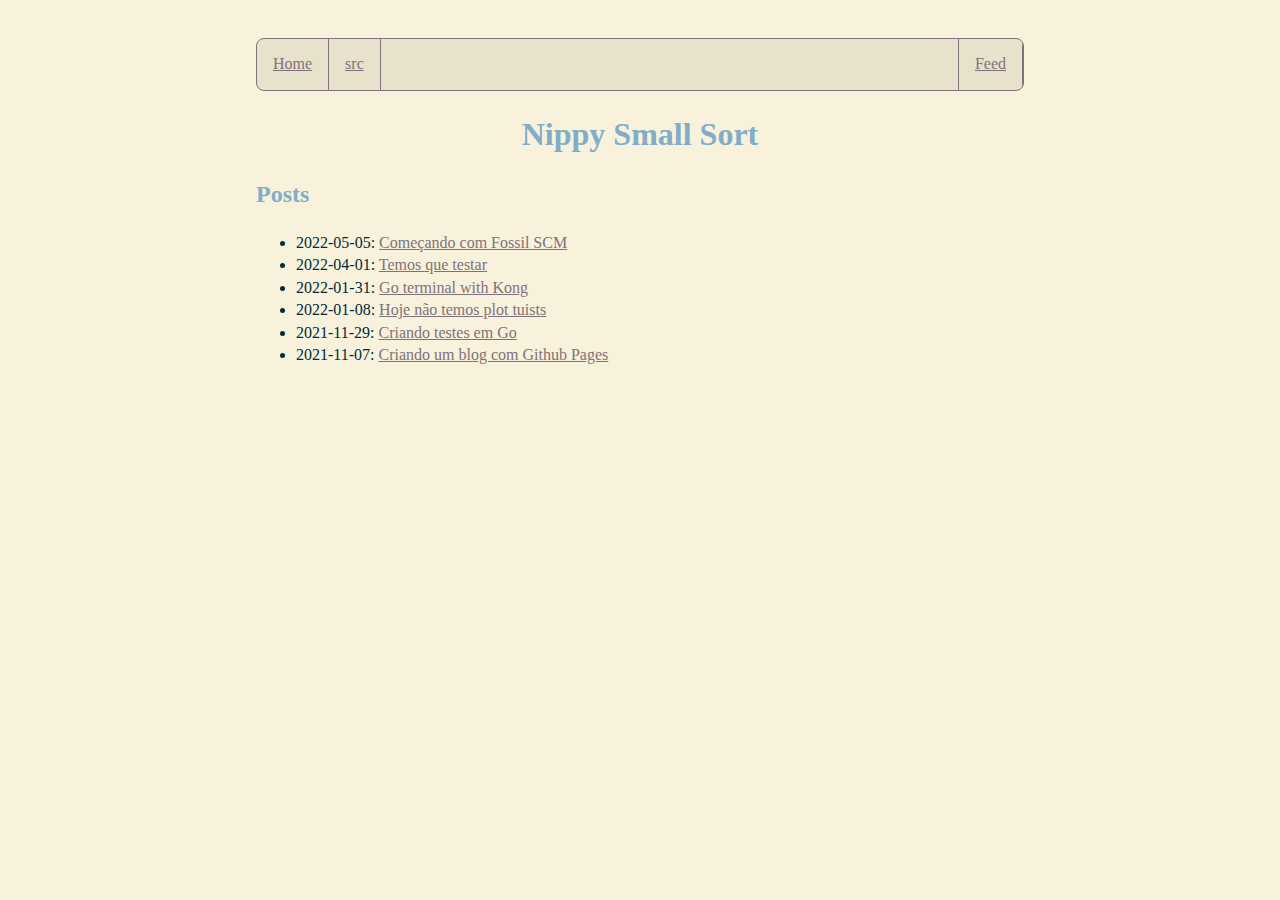
<file: index.html>
<!DOCTYPE html>
<html lang="pt">

<head>
	<meta charset="utf-8">
	<meta name="viewport" content="width=device-width, initial-scale=1.0">

	<title>Em construção</title>
	<meta name="author" content="Aníbal Vilela">
	<meta name="description" content="Essa página ainda não está pronta (e talvez nunca esteja)">

	<!--
		Opening links in new tabs by default

		https://stackoverflow.com/a/33545841, https://stackoverflow.com/a/55959207

		Basically, `base` doesn't support `rel`, so the page needs a meta
		referrer attribute to apply this setting to all links.
	<base target="_blank">
	<meta name="referrer" content="no-referrer">
	-->

	<link rel="stylesheet" href="/deps/highlight/style.min.css"> <!-- night-owl -->
	<link rel="stylesheet" href="/css/main.css">

	<!-- Generated with https://favicon.io. It's the 秘 kanji. -->
	<link rel="icon" type="image/x-icon" href="/resources/images/icons/favicon.ico">

	<!-- TODO: Remove this redirect once this page has some actual content. -->
	<meta http-equiv="refresh" content="0; url=/blog/index.html" />
</head>

<body>
	<nav id="navigation-menu"><ul>
		<li><a href="/">Home</a></li>
		<li><a href="https://github.com/fickledogfish/fickledogfish.github.io">src</a></li>
		<li><a href="/resources/feeds/blog-full.xml">Feed</a></li>
	</ul></nav>

	<main>
	<h1>Em construção</h1>

	<p>Essa página não existe (ainda). Clique <a href="/blog/index.html">aqui</a> se não for redirecionado ao blog automaticamente.</p>
	</main>

	<!--
		Redownload from https://highlightjs.org/download/ as needed.

		Current custom bundle includes:
		- CSS
		- Go
		- HTML/XML
		- Plain text
		- JavaScript
		- Shell Session
		- Swift
	-->
	<script src="/deps/highlight/highlight.min.js"></script>
	<script type="module" src="/js/main.js"></script>
</body>

</html>
</file>
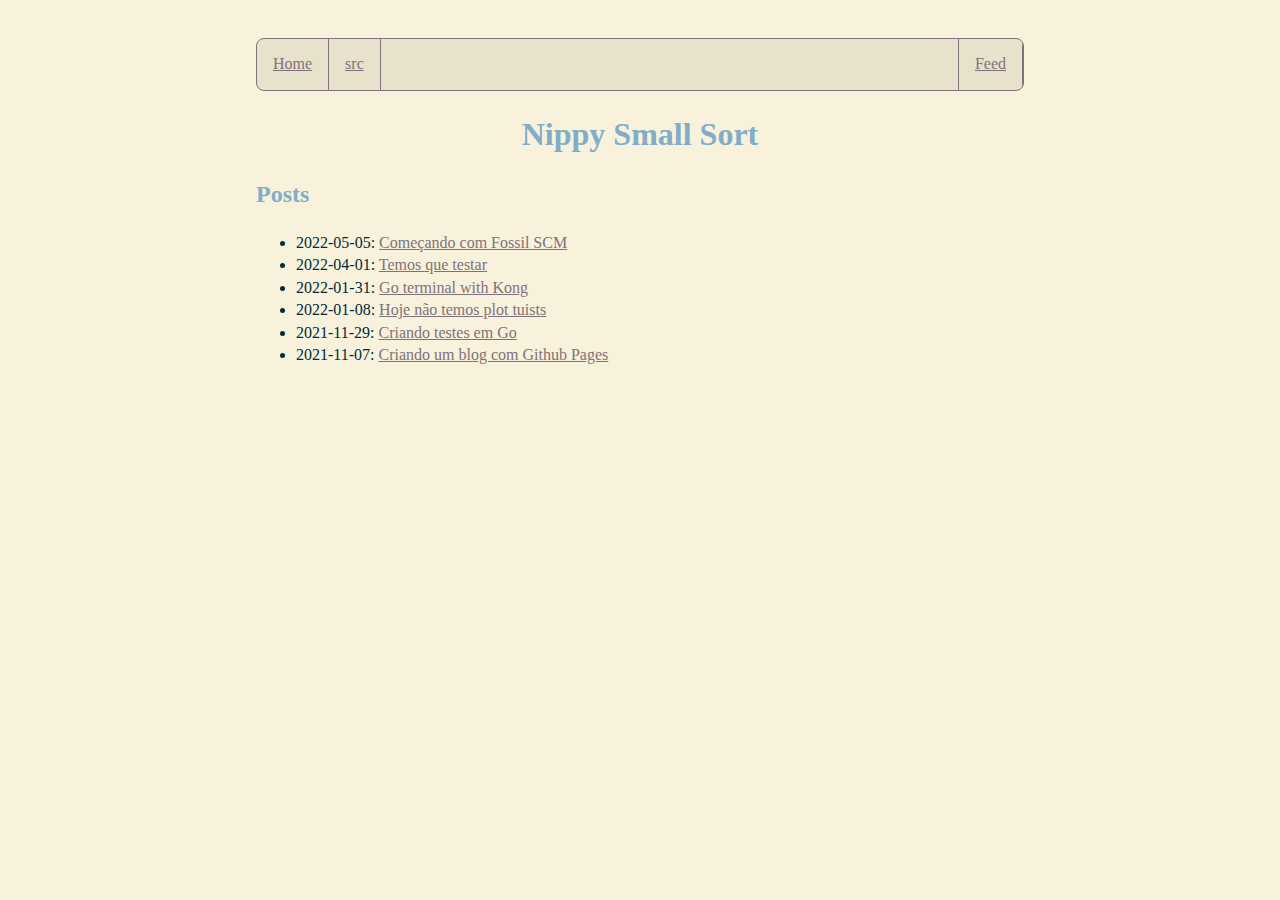
<file: blog/index.html>
<!DOCTYPE html>
<html lang="pt">

<head>
	<meta charset="utf-8">
	<meta name="viewport" content="width=device-width, initial-scale=1.0">

	<title>Nippy Small Sort</title>
	<meta name="author" content="Aníbal Vilela">
	<meta name="description" content="Um blog sobre programação e outras coisas">

	<link rel="stylesheet" href="/deps/highlight/style.min.css">
	<link rel="stylesheet" href="/css/main.css">

	<link rel="icon" type="image/x-icon" href="/resources/images/icons/favicon.ico">
</head>

<body>
	<nav id="navigation-menu"><ul>
		<li><a href="/">Home</a></li>
		<li><a href="https://github.com/fickledogfish/fickledogfish.github.io">src</a></li>
		<li><a href="/resources/feeds/blog-full.xml">Feed</a></li>
	</ul></nav>

	<main>
	<h1>Nippy Small Sort</h1>

	<h2>Posts</h2>

	<div><ul>
		<li>2022-05-05: <a href="posts/2022-05-05-starting-with-fossil-scm.html">Começando com Fossil SCM</a></li>
		<li>2022-04-01: <a href="posts/2022-04-01-swift-testing.html">Temos que testar</a></li>
		<li>2022-01-31: <a href="posts/2022-01-31-go-terminal-with-kong.html">Go terminal with Kong</a></li>
		<li>2022-01-08: <a href="posts/2022-01-08-ios-apps-with-tuist.html">Hoje não temos plot tuists</a></li>
		<li>2021-11-29: <a href="posts/2021-11-29-go-testing.html">Criando testes em Go</a></li>
		<li>2021-11-07: <a href="posts/2021-11-07-github-pages.html">Criando um blog com Github Pages</a></li>
	</ul></div>
	</main>

	<script src="/deps/highlight/highlight.min.js"></script>
	<script type="module" src="/js/main.js"></script>
</body>

</html>
</file>
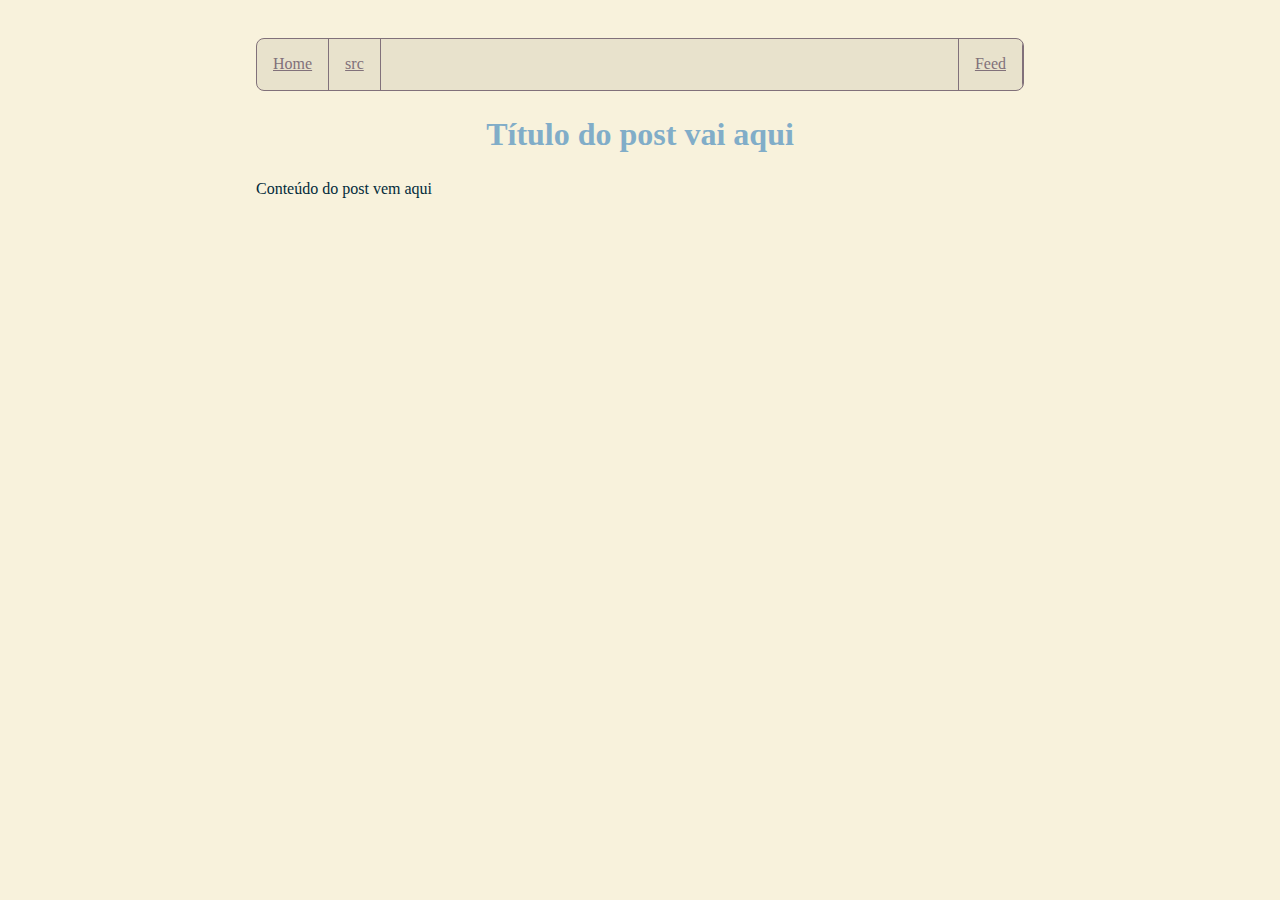
<file: _templates/blog-post.html>
<!DOCTYPE html>
<html lang="pt">

<head>
	<meta charset="utf-8">
	<meta name="viewport" content="width=device-width, initial-scale=1.0">

	<title>Título do post vai aqui</title>
	<meta name="author" content="Aníbal Vilela">
	<meta name="description" content="Uma descrição dessa página">

	<link rel="stylesheet" href="/deps/highlight/style.min.css">
	<link rel="stylesheet" href="/css/main.css">

	<link rel="icon" type="image/x-icon" href="/resources/images/icons/favicon.ico">
</head>

<body>
	<nav id="navigation-menu"><ul>
		<li><a href="/">Home</a></li>
		<li><a href="https://github.com/fickledogfish/fickledogfish.github.io">src</a></li>
		<li><a href="/resources/feeds/blog-full.xml">Feed</a></li>
	</ul></nav>

	<main>
	<h1>Título do post vai aqui</h1>

	<p>Conteúdo do post vem aqui</p>
	</main>

	<!-- Leave these at the end -->
	<script src="/deps/highlight/highlight.min.js"></script>
	<script type="module" src="/js/main.js"></script>
</body>

</html>
</file>
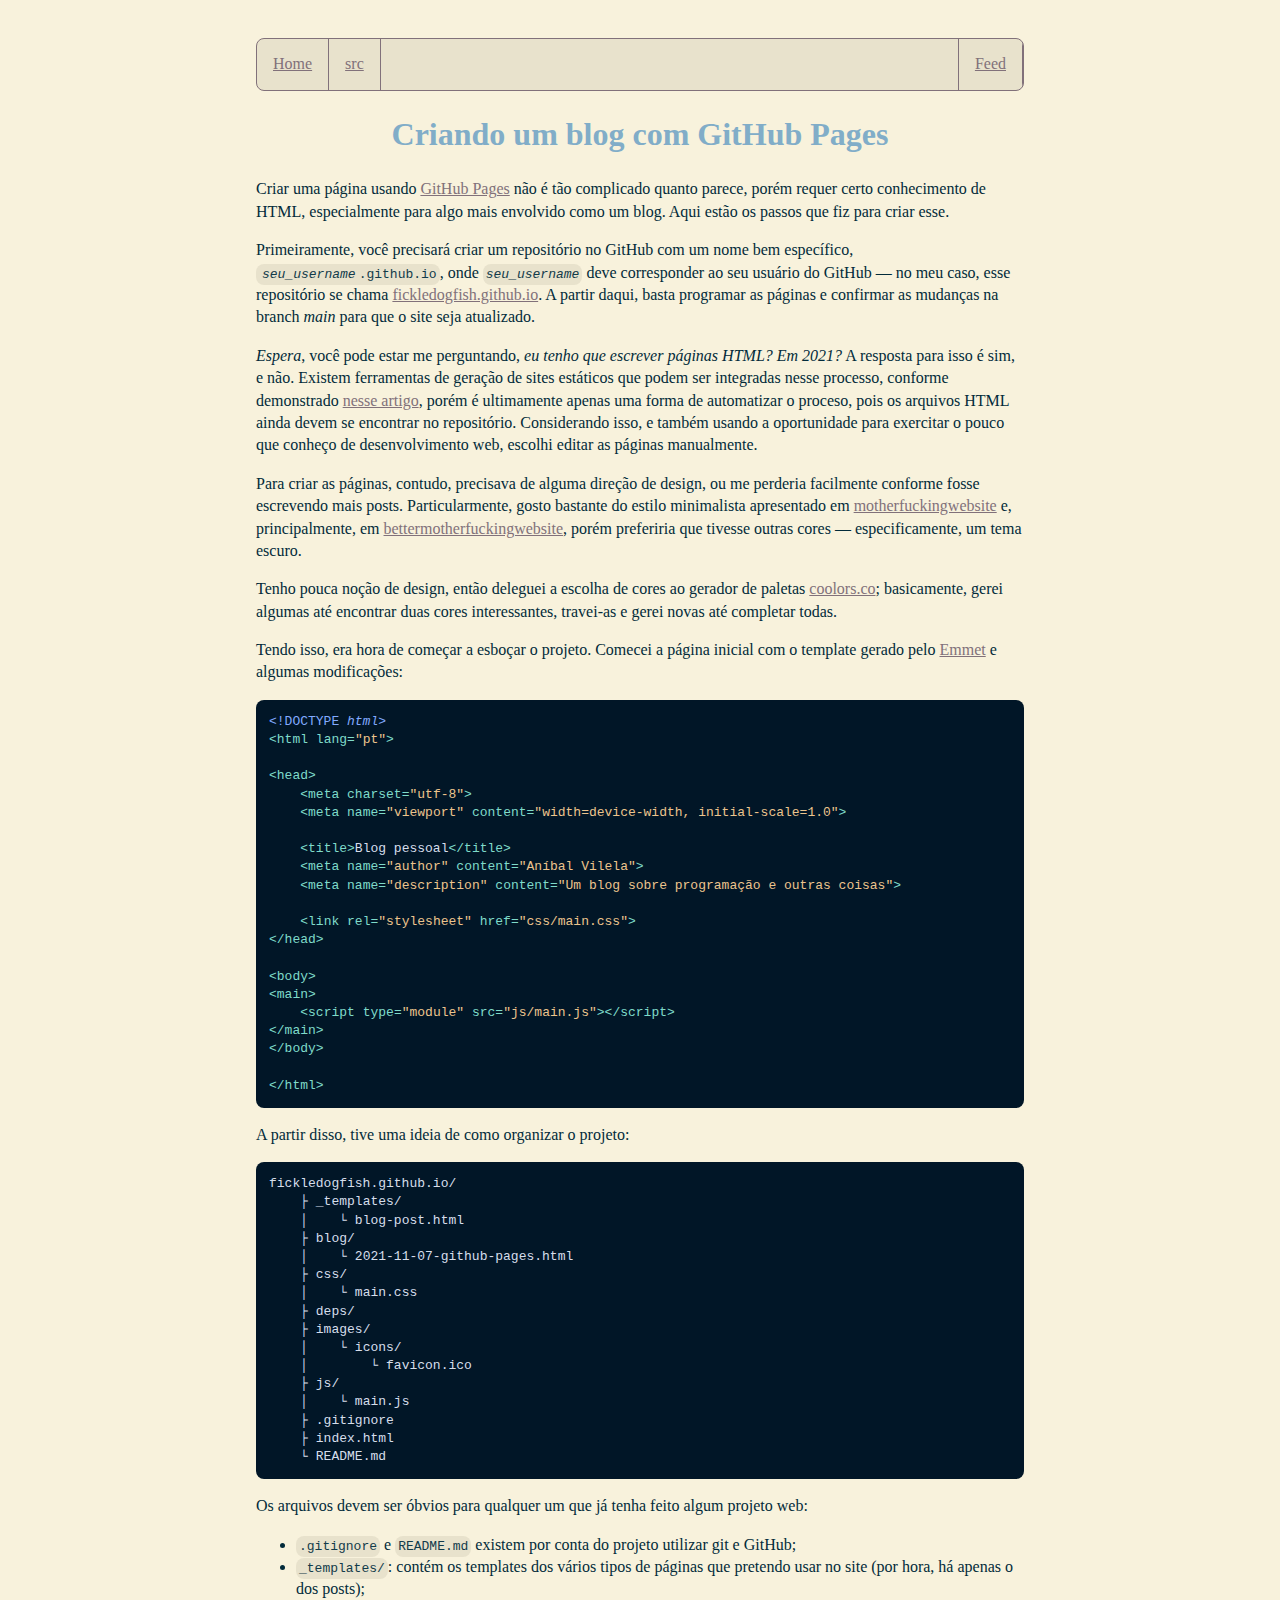
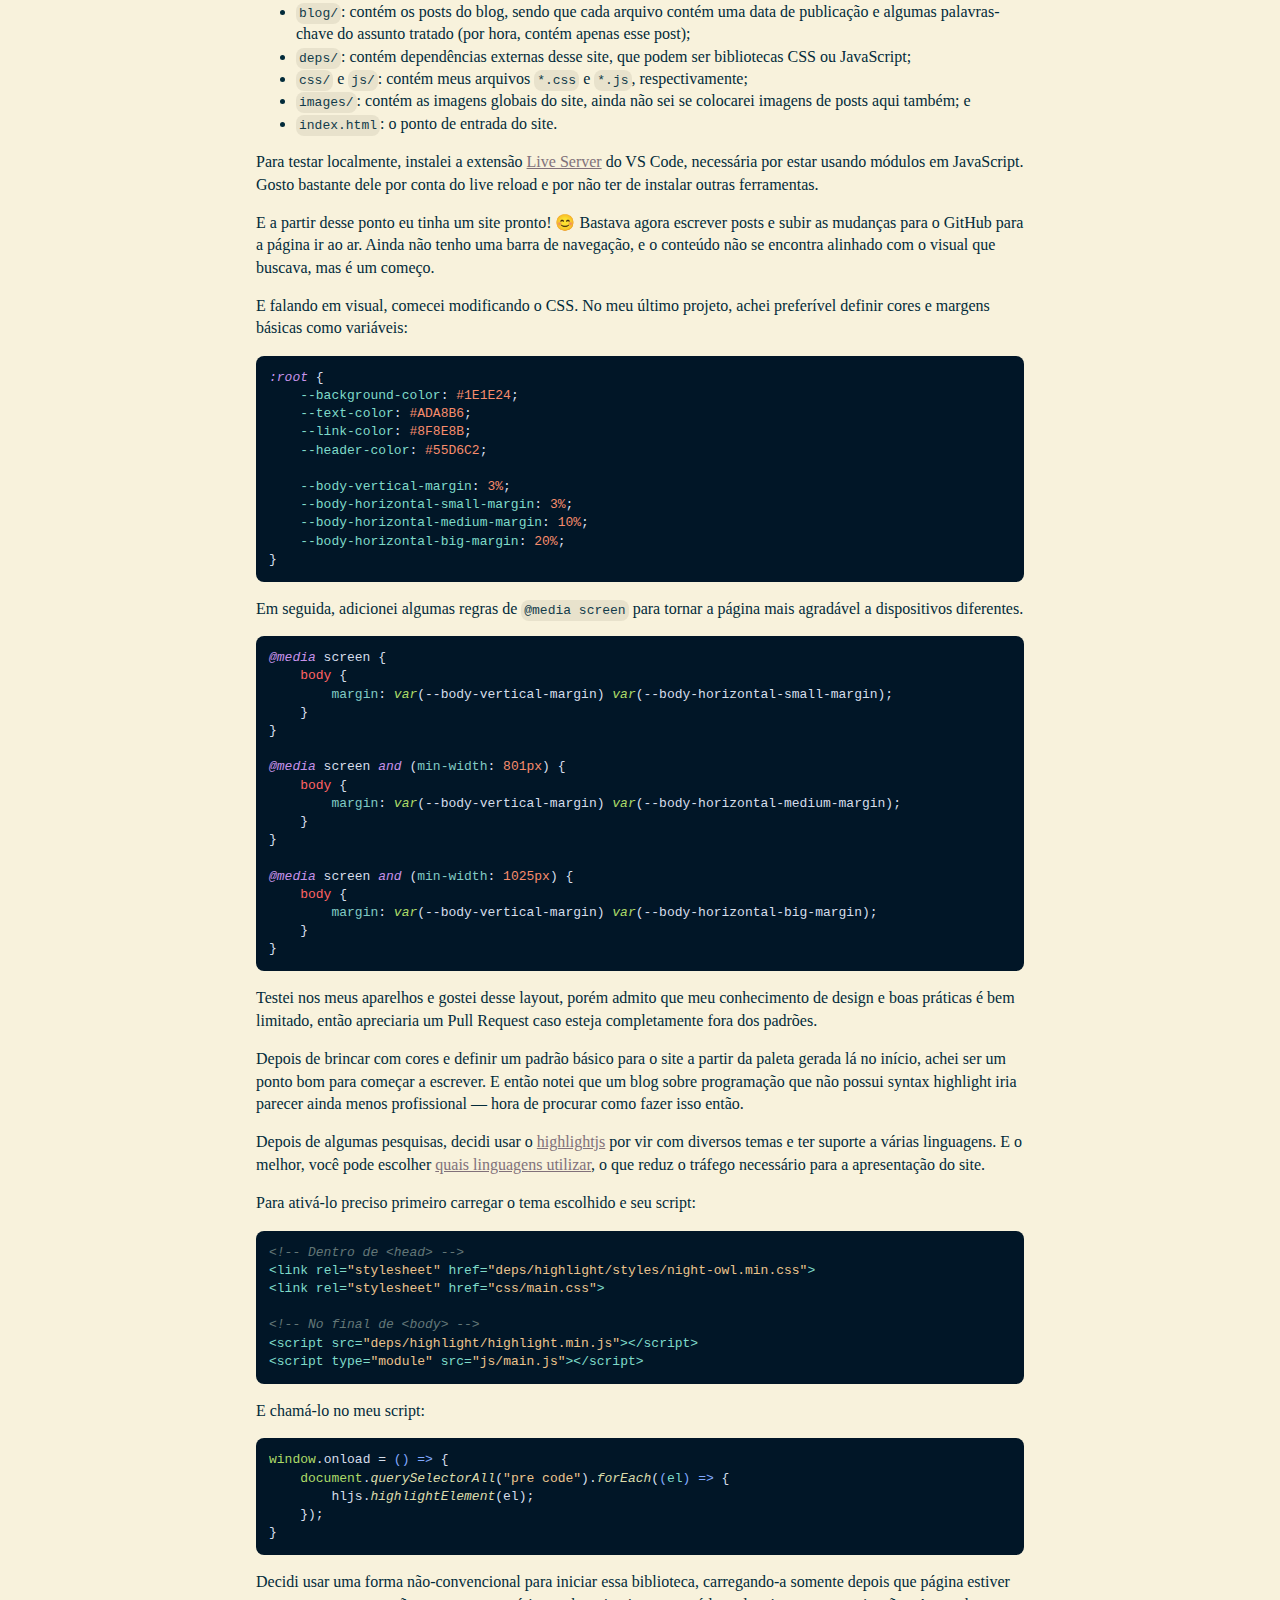
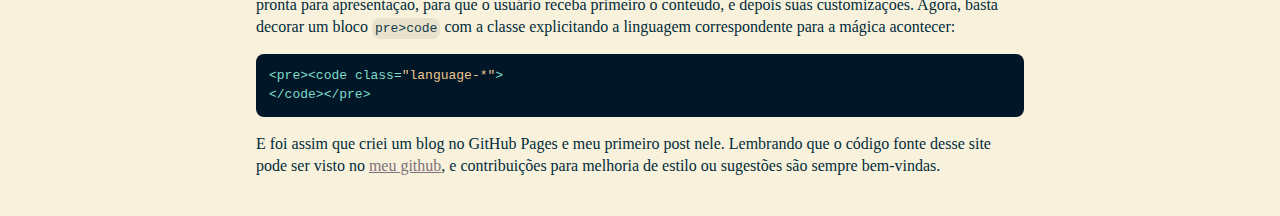
<file: blog/2021-11-07-github-pages.html>
<!DOCTYPE html>
<html lang="pt">

<head>
	<meta charset="utf-8">
	<meta name="viewport" content="width=device-width, initial-scale=1.0">

	<title>Criando um blog com Github Pages</title>
	<meta name="author" content="Aníbal Vilela">
	<meta name="description" content="Uma introdução ao GitHub Pages.">

	<link rel="stylesheet" href="/deps/highlight/style.min.css">
	<link rel="stylesheet" href="/css/main.css">

	<link rel="icon" type="image/x-icon" href="/resources/images/icons/favicon.ico">
</head>

<body>
	<nav id="navigation-menu"><ul>
		<li><a href="/">Home</a></li>
		<li><a href="https://github.com/fickledogfish/fickledogfish.github.io">src</a></li>
		<li><a href="/resources/feeds/blog-full.xml">Feed</a></li>
	</ul></nav>

	<main>
	<h1>Criando um blog com GitHub Pages</h1>

	<p>Criar uma página usando <a href="https://pages.github.com/">GitHub Pages</a> não é tão complicado quanto parece, porém requer certo conhecimento de HTML, especialmente para algo mais envolvido como um blog. Aqui estão os passos que fiz para criar esse.</p>

	<p>Primeiramente, você precisará criar um repositório no GitHub com um nome bem específico, <span class="file-name"><var>seu_username</var>.github.io</span>, onde <var>seu_username</var> deve corresponder ao seu usuário do GitHub &mdash; no meu caso, esse repositório se chama <a href="https://github.com/fickledogfish/fickledogfish.github.io">fickledogfish.github.io</a>. A partir daqui, basta programar as páginas e confirmar as mudanças na branch <em>main</em> para que o site seja atualizado.</p>

	<p><em>Espera</em>, você pode estar me perguntando, <em>eu tenho que escrever páginas HTML? Em 2021?</em> A resposta para isso é sim, e não. Existem ferramentas de geração de sites estáticos que podem ser integradas nesse processo, conforme demonstrado <a href="https://docs.github.com/en/pages/setting-up-a-github-pages-site-with-jekyll/creating-a-github-pages-site-with-jekyll">nesse artigo</a>, porém é ultimamente apenas uma forma de automatizar o proceso, pois os arquivos HTML ainda devem se encontrar no repositório. Considerando isso, e também usando a oportunidade para exercitar o pouco que conheço de desenvolvimento web, escolhi editar as páginas manualmente.</p>

	<p>Para criar as páginas, contudo, precisava de alguma direção de design, ou me perderia facilmente conforme fosse escrevendo mais posts. Particularmente, gosto bastante do estilo minimalista apresentado em <a href="https://motherfuckingwebsite.com/">motherfuckingwebsite</a> e, principalmente, em <a href="http://bettermotherfuckingwebsite.com/">bettermotherfuckingwebsite</a>, porém preferiria que tivesse outras cores &mdash; especificamente, um tema escuro.</p>

	<p>Tenho pouca noção de design, então deleguei a escolha de cores ao gerador de paletas <a href="https://coolors.co/">coolors.co</a>; basicamente, gerei algumas até encontrar duas cores interessantes, travei-as e gerei novas até completar todas.</p>

	<p>Tendo isso, era hora de começar a esboçar o projeto. Comecei a página inicial com o template gerado pelo <a href="https://www.emmet.io/">Emmet</a> e algumas modificações:</p>

	<pre><code class="language-html">
	&lt;!DOCTYPE html&gt;
	&lt;html lang="pt"&gt;

	&lt;head&gt;
		&lt;meta charset="utf-8"&gt;
		&lt;meta name="viewport" content="width=device-width, initial-scale=1.0"&gt;

		&lt;title&gt;Blog pessoal&lt;/title&gt;
		&lt;meta name="author" content="Aníbal Vilela"&gt;
		&lt;meta name="description" content="Um blog sobre programação e outras coisas"&gt;

		&lt;link rel="stylesheet" href="css/main.css"&gt;
	&lt;/head&gt;

	&lt;body&gt;
	&lt;main&gt;
		&lt;script type="module" src="js/main.js"&gt;&lt;/script&gt;
	&lt;/main&gt;
	&lt;/body&gt;

	&lt;/html&gt;
	</code></pre>

	<p>A partir disso, tive uma ideia de como organizar o projeto:</p>

	<pre><code class="language-plaintext">
	fickledogfish.github.io/
		├ _templates/
		│    └ blog-post.html
		├ blog/
		│    └ 2021-11-07-github-pages.html
		├ css/
		│    └ main.css
		├ deps/
		├ images/
		│    └ icons/
		│        └ favicon.ico
		├ js/
		│    └ main.js
		├ .gitignore
		├ index.html
		└ README.md
	</code></pre>

	<p>Os arquivos devem ser óbvios para qualquer um que já tenha feito algum projeto web:</p>

	<ul>
		<li><span class="file-name">.gitignore</span> e <span class="file-name">README.md</span> existem por conta do projeto utilizar git e GitHub;</li>

		<li><span class="file-name">_templates/</span>: contém os templates dos vários tipos de páginas que pretendo usar no site (por hora, há apenas o dos posts);</li>

		<li><span class="file-name">blog/</span>: contém os posts do blog, sendo que cada arquivo contém uma data de publicação e algumas palavras-chave do assunto tratado (por hora, contém apenas esse post);</li>

		<li><span class="file-name">deps/</span>: contém dependências externas desse site, que podem ser bibliotecas CSS ou JavaScript;</li>

		<li><span class="file-name">css/</span> e <span class="file-name">js/</span>: contém meus arquivos <span class="file-name">*.css</span> e <span class="file-name">*.js</span>, respectivamente;</li>

		<li><span class="file-name">images/</span>: contém as imagens globais do site, ainda não sei se colocarei imagens de posts aqui também; e</li>

		<li><span class="file-name">index.html</span>: o ponto de entrada do site.</li>
	</ul>

	<p>Para testar localmente, instalei a extensão <a href="https://github.com/ritwickdey/vscode-live-server">Live Server</a> do VS Code, necessária por estar usando módulos em JavaScript. Gosto bastante dele por conta do live reload e por não ter de instalar outras ferramentas.</p>

	<p>E a partir desse ponto eu tinha um site pronto! 😊 Bastava agora escrever posts e subir as mudanças para o GitHub para a página ir ao ar. Ainda não tenho uma barra de navegação, e o conteúdo não se encontra alinhado com o visual que buscava, mas é um começo.</p>

	<p>E falando em visual, comecei modificando o CSS. No meu último projeto, achei preferível definir cores e margens básicas como variáveis:</p>

	<pre><code class="language-css">
	:root {
		--background-color: #1E1E24;
		--text-color: #ADA8B6;
		--link-color: #8F8E8B;
		--header-color: #55D6C2;

		--body-vertical-margin: 3%;
		--body-horizontal-small-margin: 3%;
		--body-horizontal-medium-margin: 10%;
		--body-horizontal-big-margin: 20%;
	}
	</code></pre>

	<p>Em seguida, adicionei algumas regras de <code>@media screen</code> para tornar a página mais agradável a dispositivos diferentes.</p>

	<pre><code class="language-css">
	@media screen {
		body {
			margin: var(--body-vertical-margin) var(--body-horizontal-small-margin);
		}
	}

	@media screen and (min-width: 801px) {
		body {
			margin: var(--body-vertical-margin) var(--body-horizontal-medium-margin);
		}
	}

	@media screen and (min-width: 1025px) {
		body {
			margin: var(--body-vertical-margin) var(--body-horizontal-big-margin);
		}
	}
	</code></pre>

	<p>Testei nos meus aparelhos e gostei desse layout, porém admito que meu conhecimento de design e boas práticas é bem limitado, então apreciaria um Pull Request caso esteja completamente fora dos padrões.</p>

	<p>Depois de brincar com cores e definir um padrão básico para o site a partir da paleta gerada lá no início, achei ser um ponto bom para começar a escrever. E então notei que um blog sobre programação que não possui syntax highlight iria parecer ainda menos profissional &mdash; hora de procurar como fazer isso então.</p>

	<p>Depois de algumas pesquisas, decidi usar o <a href="https://highlightjs.org/">highlightjs</a> por vir com diversos temas e ter suporte a várias linguagens. E o melhor, você pode escolher <a href="https://highlightjs.org/download/">quais linguagens utilizar</a>, o que reduz o tráfego necessário para a apresentação do site.</p>

	<p>Para ativá-lo preciso primeiro carregar o tema escolhido e seu script:</p>

	<pre><code class="language-html">
	&lt;!-- Dentro de &lt;head&gt; --&gt;
	&lt;link rel="stylesheet" href="deps/highlight/styles/night-owl.min.css"&gt;
	&lt;link rel="stylesheet" href="css/main.css"&gt;

	&lt;!-- No final de &lt;body&gt; --&gt;
	&lt;script src="deps/highlight/highlight.min.js"&gt;&lt;/script&gt;
	&lt;script type="module" src="js/main.js"&gt;&lt;/script&gt;
	</code></pre>

	<p>E chamá-lo no meu script:</p>

	<pre><code class="language-javascript">
	window.onload = () => {
		document.querySelectorAll("pre code").forEach((el) => {
			hljs.highlightElement(el);
		});
	}
	</code></pre>

	<p>Decidi usar uma forma não-convencional para iniciar essa biblioteca, carregando-a somente depois que página estiver pronta para apresentação, para que o usuário receba primeiro o conteúdo, e depois suas customizações. Agora, basta decorar um bloco <code>pre>code</code> com a classe explicitando a linguagem correspondente para a mágica acontecer:</p>

	<pre><code class="language-html">
	&lt;pre&gt;&lt;code class="language-*"&gt;
	&lt;/code&gt;&lt;/pre&gt;
	</code></pre>

	<p>E foi assim que criei um blog no GitHub Pages e meu primeiro post nele. Lembrando que o código fonte desse site pode ser visto no <a href="https://github.com/fickledogfish/fickledogfish.github.io">meu github</a>, e contribuições para melhoria de estilo ou sugestões são sempre bem-vindas.</p>
	</main>

	<script src="/deps/highlight/highlight.min.js"></script>
	<script type="module" src="/js/main.js"></script>
</body>

</html>
</file>
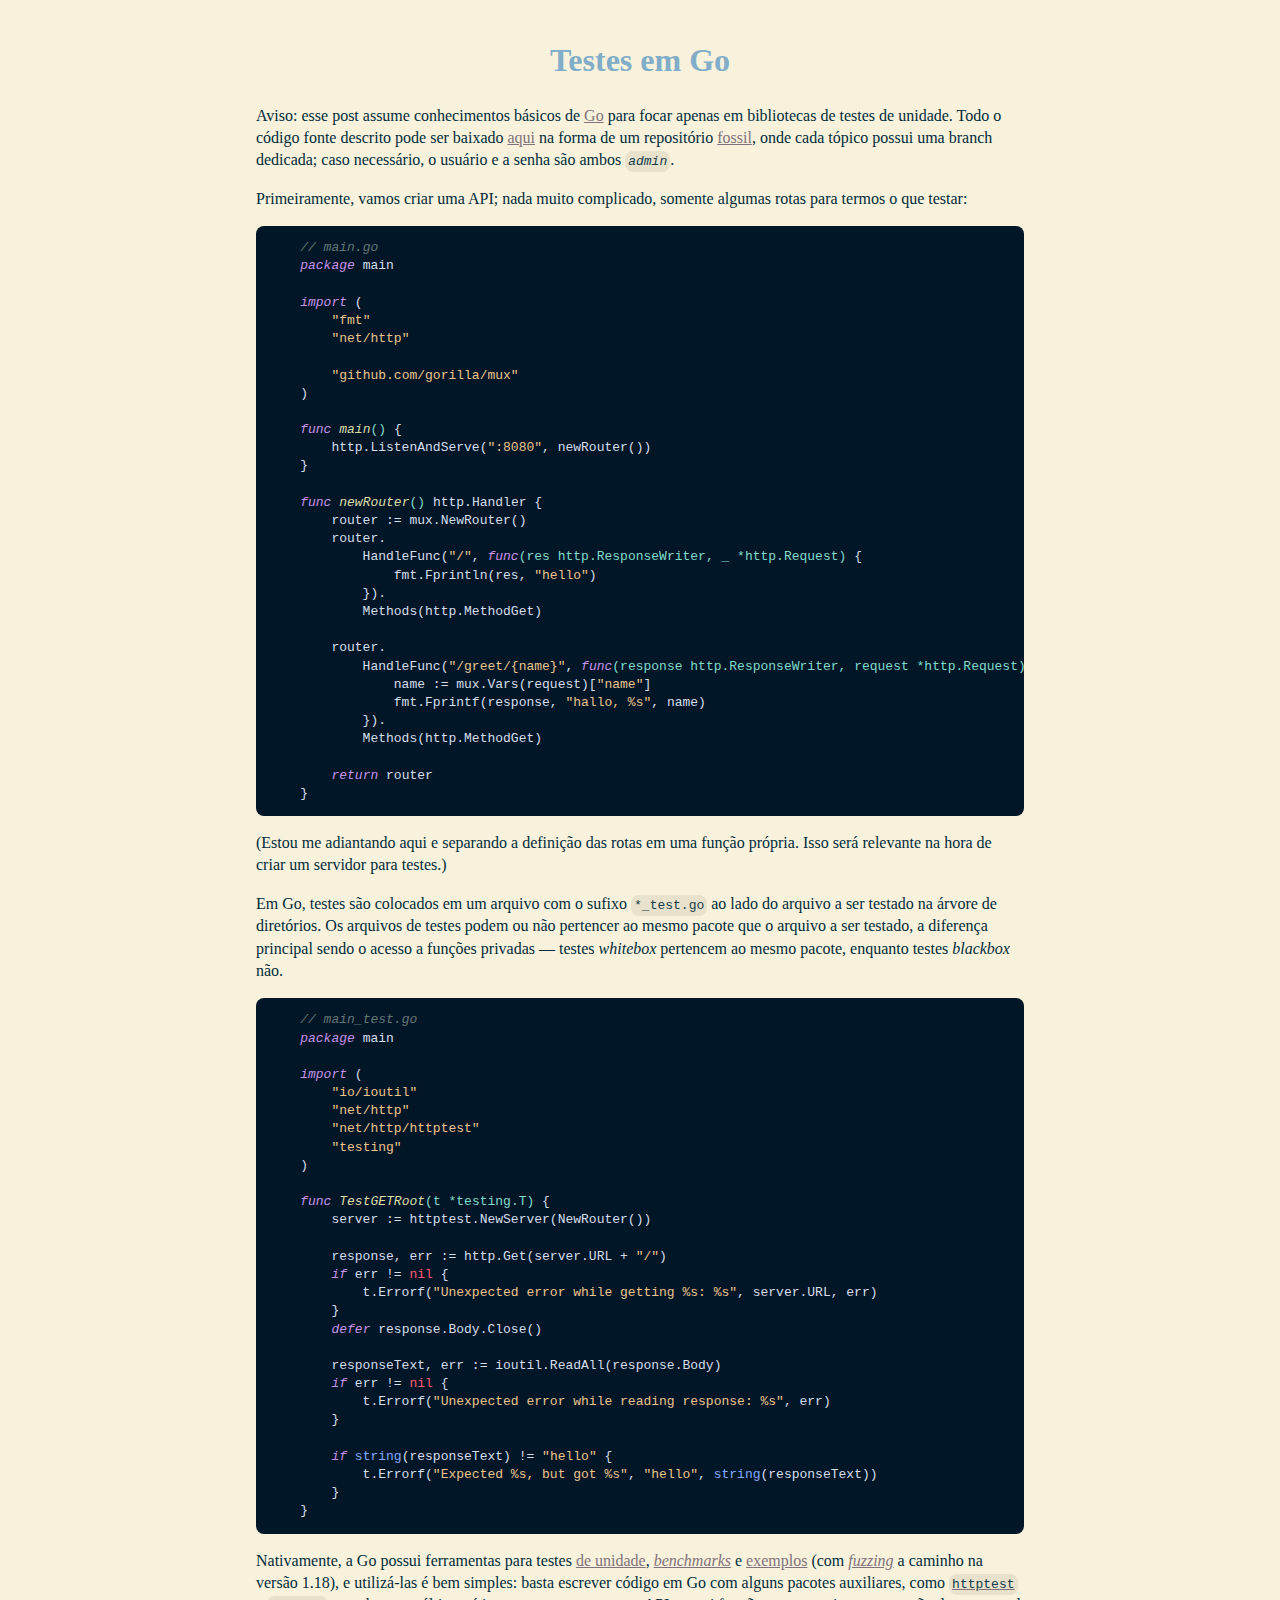
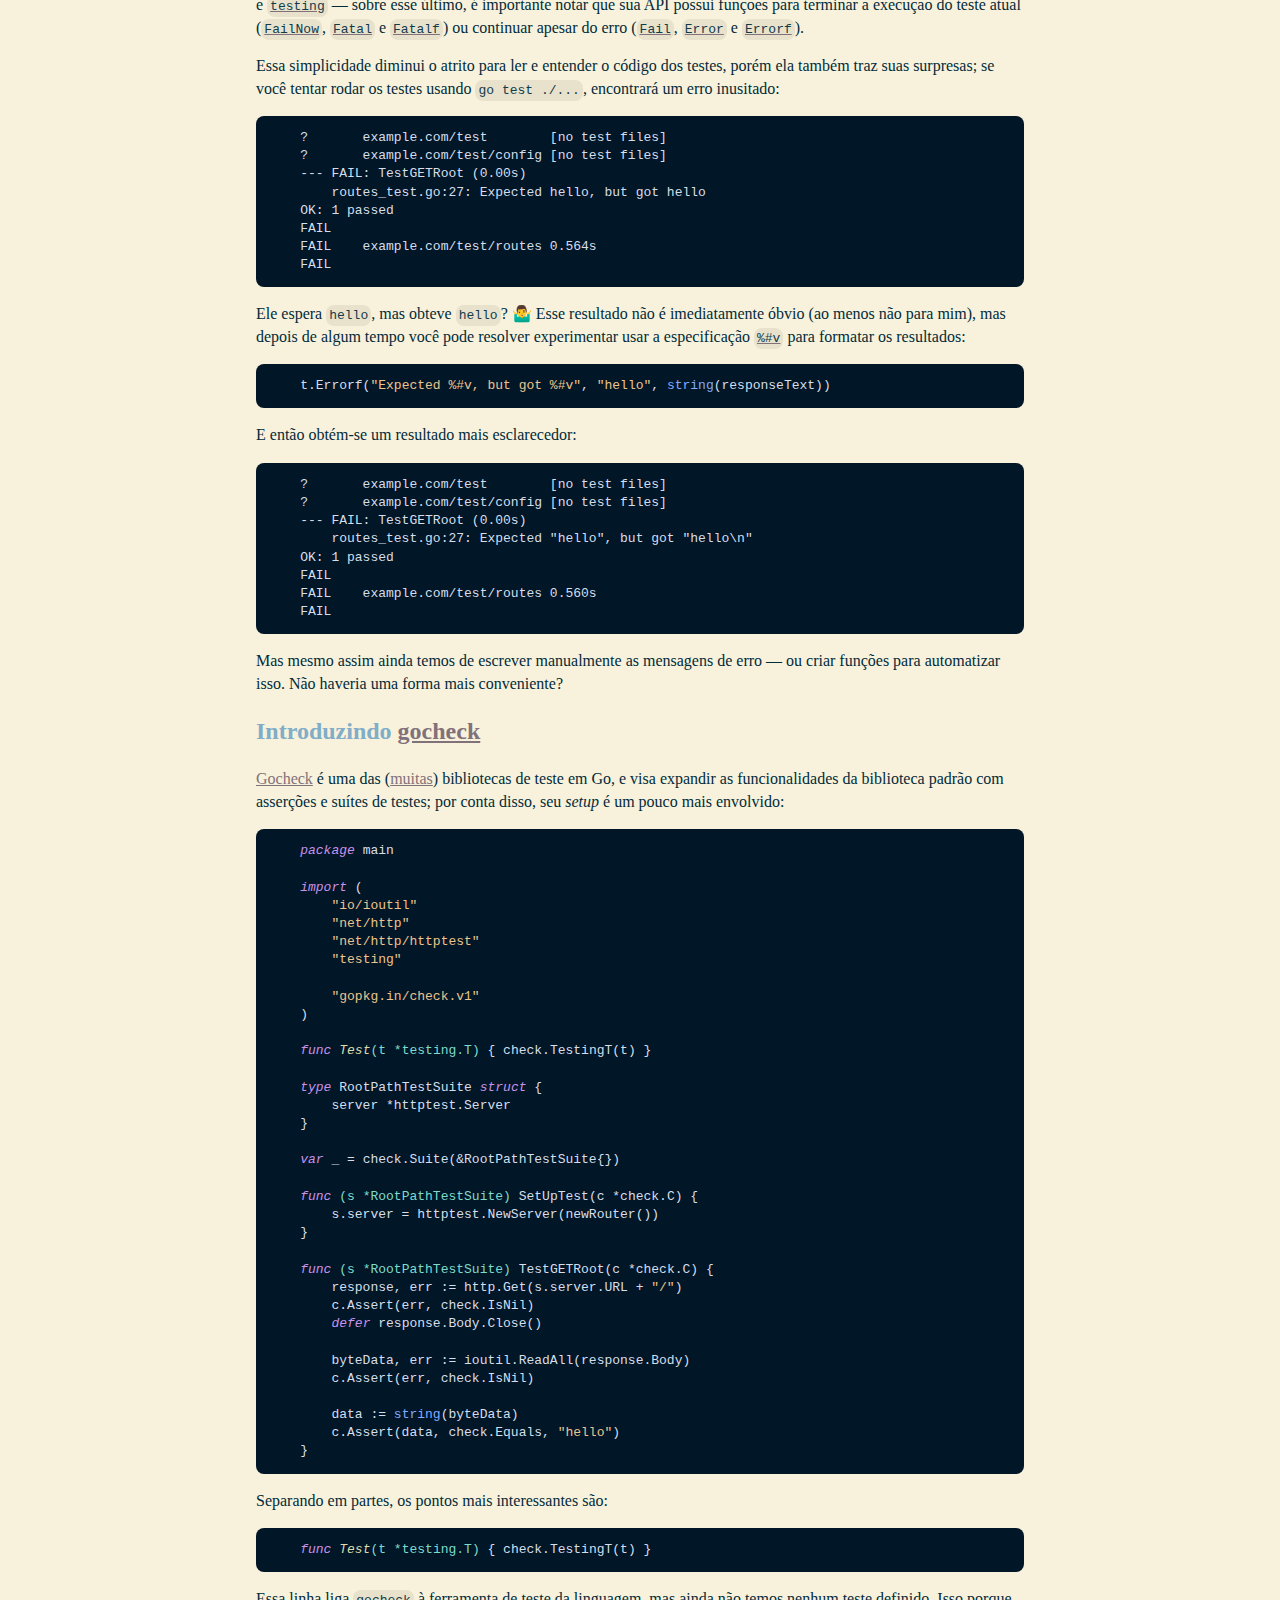
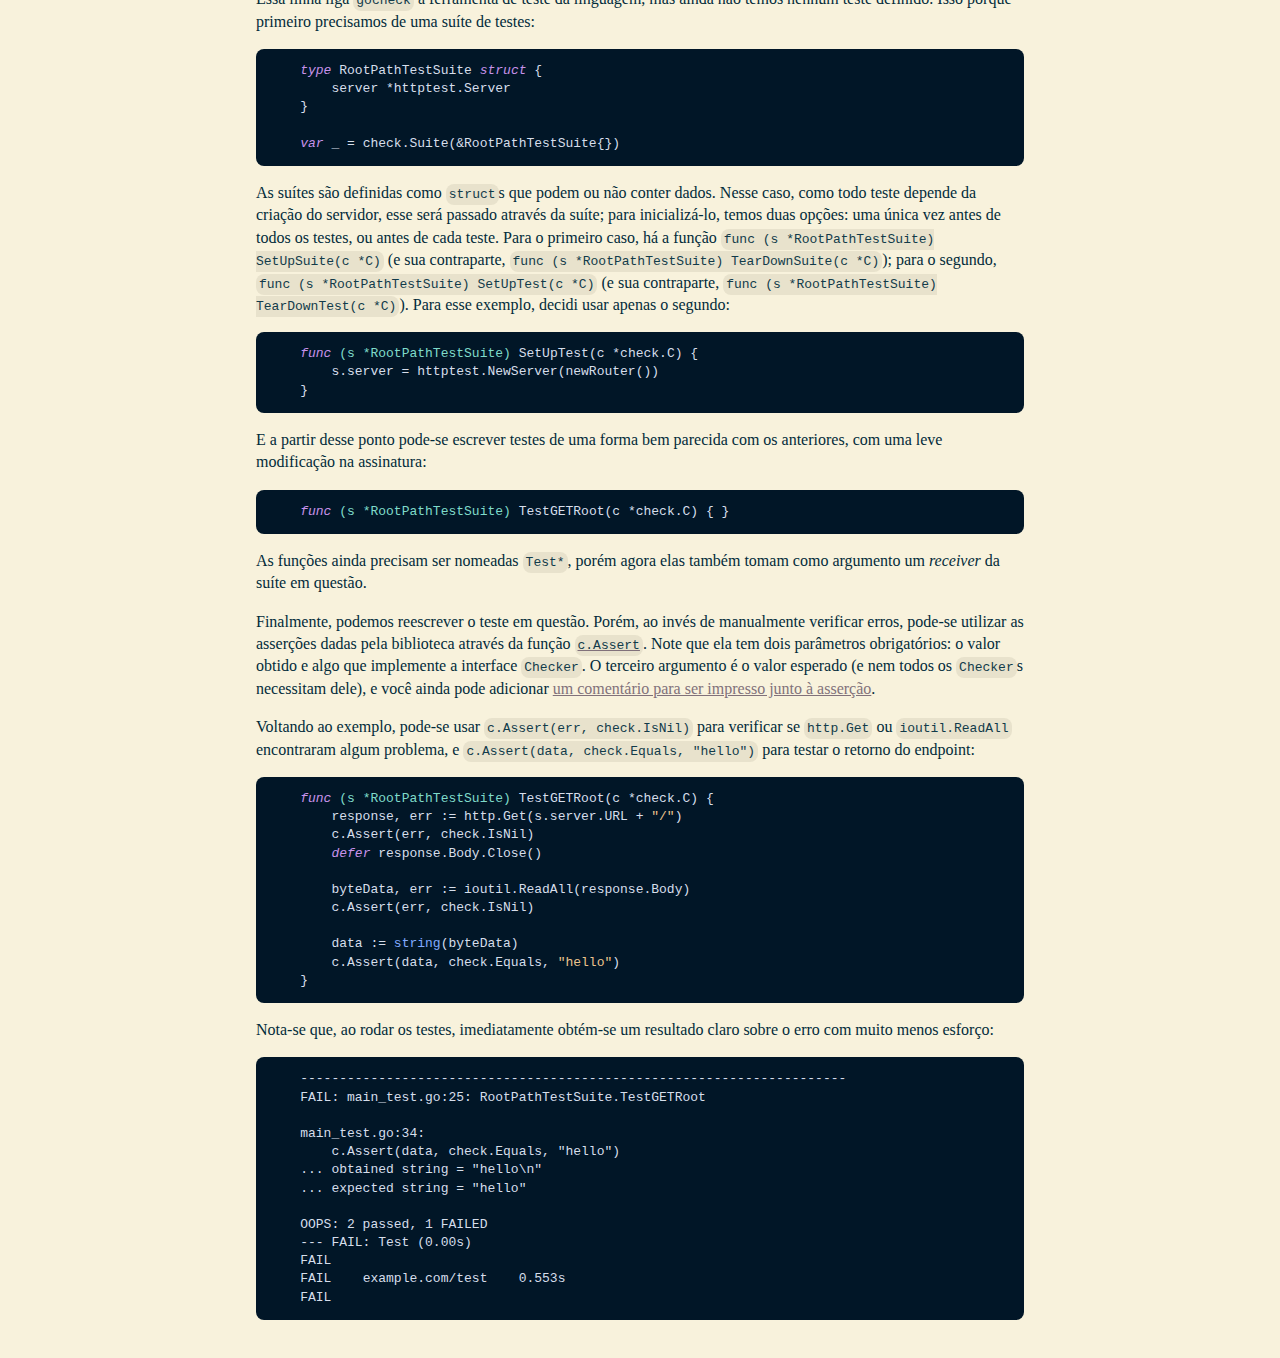
<file: blog/2021-11-09-go-testing.html>
<!DOCTYPE html>
<html lang="pt">

<head>
    <meta charset="utf-8">
    <meta name="viewport" content="width=device-width, initial-scale=1.0">

    <title>Testes em Go</title>
    <meta name="author" content="Aníbal Vilela">
    <meta name="description" content="Introdução a testes de unidade em Go usando as ferramentas nativas e a biblioteca gocheck.">

    <base target="_blank">
    <meta name="referrer" content="no-referrer">

    <link rel="stylesheet" href="/deps/highlight/style.min.css">
    <link rel="stylesheet" href="/css/main.css">

    <link rel="icon" type="image/x-icon" href="/resources/images/icons/favicon.ico">
</head>

<body>
    <html-include src="/common-html/nav-menu.html"></html-include>

    <main>
    <h1>Testes em Go</h1>

    <p>Aviso: esse post assume conhecimentos básicos de <a href="https://golang.org/">Go</a> para focar apenas em bibliotecas de testes de unidade. Todo o código fonte descrito pode ser baixado <a href="/resources/fossil/go-testing.fossil">aqui</a> na forma de um repositório <a href="https://fossil-scm.org/home/doc/trunk/www/index.wiki">fossil</a>, onde cada tópico possui uma branch dedicada; caso necessário, o usuário e a senha são ambos <var>admin</var>.</p>

    <p>Primeiramente, vamos criar uma API; nada muito complicado, somente algumas rotas para termos o que testar:</p>

    <pre><code class="language-go">
    // main.go
    package main

    import (
        "fmt"
        "net/http"

        "github.com/gorilla/mux"
    )

    func main() {
        http.ListenAndServe(":8080", newRouter())
    }

    func newRouter() http.Handler {
        router := mux.NewRouter()
        router.
            HandleFunc("/", func(res http.ResponseWriter, _ *http.Request) {
                fmt.Fprintln(res, "hello")
            }).
            Methods(http.MethodGet)

        router.
            HandleFunc("/greet/{name}", func(response http.ResponseWriter, request *http.Request) {
                name := mux.Vars(request)["name"]
                fmt.Fprintf(response, "hallo, %s", name)
            }).
            Methods(http.MethodGet)

        return router
    }
    </code></pre>

    <p>(Estou me adiantando aqui e separando a definição das rotas em uma função própria. Isso será relevante na hora de criar um servidor para testes.)</p>

    <p>Em Go, testes são colocados em um arquivo com o sufixo <span class="file-name">*_test.go</span> ao lado do arquivo a ser testado na árvore de diretórios. Os arquivos de testes podem ou não pertencer ao mesmo pacote que o arquivo a ser testado, a diferença principal sendo o acesso a funções privadas &mdash; testes <em>whitebox</em> pertencem ao mesmo pacote, enquanto testes <em>blackbox</em> não.</p>
    
    <pre><code class="language-go">
    // main_test.go
    package main

    import (
        "io/ioutil"
        "net/http"
        "net/http/httptest"
        "testing"
    )

    func TestGETRoot(t *testing.T) {
        server := httptest.NewServer(NewRouter())

        response, err := http.Get(server.URL + "/")
        if err != nil {
            t.Errorf("Unexpected error while getting %s: %s", server.URL, err)
        }
        defer response.Body.Close()

        responseText, err := ioutil.ReadAll(response.Body)
        if err != nil {
            t.Errorf("Unexpected error while reading response: %s", err)
        }

        if string(responseText) != "hello" {
            t.Errorf("Expected %s, but got %s", "hello", string(responseText))
        }
    }
    </code></pre>

    <p>Nativamente, a Go possui ferramentas para testes <a href="http://go.dev/doc/tutorial/add-a-test">de unidade</a>, <a href="https://pkg.go.dev/testing#hdr-Benchmarks"><em>benchmarks</em></a> e <a href="https://pkg.go.dev/testing#hdr-Examples">exemplos</a> (com <a href="https://go.dev/blog/fuzz-beta"><em>fuzzing</em></a> a caminho na versão 1.18), e utilizá-las é bem simples: basta escrever código em Go com alguns pacotes auxiliares, como <a href="https://pkg.go.dev/net/http/httptest"><code>httptest</code></a> e <a href="https://pkg.go.dev/testing#T"><code>testing</code></a> &mdash; sobre esse último, é importante notar que sua API possui funções para terminar a execução do teste atual (<a href="https://pkg.go.dev/testing#T.FailNow"><code>FailNow</code></a>, <a href="https://pkg.go.dev/testing#T.Fatal"><code>Fatal</code></a> e <a href="https://pkg.go.dev/testing#T.Fatalf"><code>Fatalf</code></a>) ou continuar apesar do erro (<a href="https://pkg.go.dev/testing#T.Fail"><code>Fail</code></a>, <a href="https://pkg.go.dev/testing#T.Error"><code>Error</code></a> e <a href="https://pkg.go.dev/testing#T.Errorf"><code>Errorf</code></a>).</p>

    <p>Essa simplicidade diminui o atrito para ler e entender o código dos testes, porém ela também traz suas surpresas; se você tentar rodar os testes usando <code class=language-plaintext>go test ./...</code>, encontrará um erro inusitado:</p>

    <pre><code class="language-plaintext">
    ?       example.com/test        [no test files]
    ?       example.com/test/config [no test files]
    --- FAIL: TestGETRoot (0.00s)
        routes_test.go:27: Expected hello, but got hello
    OK: 1 passed
    FAIL
    FAIL    example.com/test/routes 0.564s
    FAIL
    </code></pre>

    <p>Ele espera <code>hello</code>, mas obteve <code>hello</code>? 🤷‍♂️ Esse resultado não é imediatamente óbvio (ao menos não para mim), mas depois de algum tempo você pode resolver experimentar usar a especificação <a href="https://pkg.go.dev/fmt"><code>%#v</code></a> para formatar os resultados:</p>

    <pre><code class="language-go">
    t.Errorf("Expected %#v, but got %#v", "hello", string(responseText))
    </code></pre>

    <p>E então obtém-se um resultado mais esclarecedor:</p>

    <pre><code class="language-plaintext">
    ?       example.com/test        [no test files]
    ?       example.com/test/config [no test files]
    --- FAIL: TestGETRoot (0.00s)
        routes_test.go:27: Expected "hello", but got "hello\n"
    OK: 1 passed
    FAIL
    FAIL    example.com/test/routes 0.560s
    FAIL
    </code></pre>

    <p>Mas mesmo assim ainda temos de escrever manualmente as mensagens de erro &mdash; ou criar funções para automatizar isso. Não haveria uma forma mais conveniente?</p>

    <h2>Introduzindo <a href="http://github.com/go-check/check">gocheck</a></h2>

    <p><a href="http://github.com/go-check/check">Gocheck</a> é uma das (<a href="https://github.com/avelino/awesome-go#testing">muitas</a>) bibliotecas de teste em Go, e visa expandir as funcionalidades da biblioteca padrão com asserções e suítes de testes; por conta disso, seu <em>setup</em> é um pouco mais envolvido:</p>

    <pre><code class="language-go">
    package main

    import (
        "io/ioutil"
        "net/http"
        "net/http/httptest"
        "testing"

        "gopkg.in/check.v1"
    )

    func Test(t *testing.T) { check.TestingT(t) }

    type RootPathTestSuite struct {
        server *httptest.Server
    }

    var _ = check.Suite(&RootPathTestSuite{})

    func (s *RootPathTestSuite) SetUpTest(c *check.C) {
        s.server = httptest.NewServer(newRouter())
    }

    func (s *RootPathTestSuite) TestGETRoot(c *check.C) {
        response, err := http.Get(s.server.URL + "/")
        c.Assert(err, check.IsNil)
        defer response.Body.Close()

        byteData, err := ioutil.ReadAll(response.Body)
        c.Assert(err, check.IsNil)

        data := string(byteData)
        c.Assert(data, check.Equals, "hello")
    }
    </code></pre>

    <p>Separando em partes, os pontos mais interessantes são:</p>

    <pre><code class="language-go">
    func Test(t *testing.T) { check.TestingT(t) }
    </code></pre>

    <p>Essa linha liga <code class="language-go">gocheck</code> à ferramenta de teste da linguagem, mas ainda não temos nenhum teste definido. Isso porque primeiro precisamos de uma suíte de testes:</p>

    <pre><code class="language-go">
    type RootPathTestSuite struct {
        server *httptest.Server
    }

    var _ = check.Suite(&RootPathTestSuite{})
    </code></pre>

    <p>As suítes são definidas como <code class="language-go">struct</code>s que podem ou não conter dados. Nesse caso, como todo teste depende da criação do servidor, esse será passado através da suíte; para inicializá-lo, temos duas opções: uma única vez antes de todos os testes, ou antes de cada teste. Para o primeiro caso, há a função <code class="language-go">func (s *RootPathTestSuite) SetUpSuite(c *C)</code> (e sua contraparte, <code class="language-go">func (s *RootPathTestSuite) TearDownSuite(c *C)</code>); para o segundo, <code class="language-go">func (s *RootPathTestSuite) SetUpTest(c *C)</code> (e sua contraparte, <code class="language-go">func (s *RootPathTestSuite) TearDownTest(c *C)</code>). Para esse exemplo, decidi usar apenas o segundo:</p>

    <pre><code class="language-go">
    func (s *RootPathTestSuite) SetUpTest(c *check.C) {
        s.server = httptest.NewServer(newRouter())
    }
    </code></pre>

    <p>E a partir desse ponto pode-se escrever testes de uma forma bem parecida com os anteriores, com uma leve modificação na assinatura:</p>

    <pre><code class="language-go">
    func (s *RootPathTestSuite) TestGETRoot(c *check.C) { }
    </code></pre>

    <p>As funções ainda precisam ser nomeadas <code class="language-plaintext">Test*</code>, porém agora elas também tomam como argumento um <em>receiver</em> da suíte em questão.</p>

    <p>Finalmente, podemos reescrever o teste em questão. Porém, ao invés de manualmente verificar erros, pode-se utilizar as asserções dadas pela biblioteca através da função <a href="https://pkg.go.dev/gopkg.in/check.v1#C.Assert"><code class="language-go">c.Assert</code></a>. Note que ela tem dois parâmetros obrigatórios: o valor obtido e algo que implemente a interface <code class="language-plaintext">Checker</code>. O terceiro argumento é o valor esperado (e nem todos os <code class="language-plaintext">Checker</code>s necessitam dele), e você ainda pode adicionar <a href="https://pkg.go.dev/gopkg.in/check.v1#Commentf">um comentário para ser impresso junto à asserção</a>.</p>

    <p>Voltando ao exemplo, pode-se usar <code class="language-plaintext">c.Assert(err, check.IsNil)</code> para verificar se <code class="language-plaintext">http.Get</code> ou <code class="language-plaintext">ioutil.ReadAll</code> encontraram algum problema, e <code class="language-plaintext">c.Assert(data, check.Equals, "hello")</code> para testar o retorno do endpoint:</p>

    <pre><code class="language-go">
    func (s *RootPathTestSuite) TestGETRoot(c *check.C) {
        response, err := http.Get(s.server.URL + "/")
        c.Assert(err, check.IsNil)
        defer response.Body.Close()

        byteData, err := ioutil.ReadAll(response.Body)
        c.Assert(err, check.IsNil)

        data := string(byteData)
        c.Assert(data, check.Equals, "hello")
    }
    </code></pre>

    <p>Nota-se que, ao rodar os testes, imediatamente obtém-se um resultado claro sobre o erro com muito menos esforço:</p>

    <pre><code class="language-plaintext">
    ----------------------------------------------------------------------
    FAIL: main_test.go:25: RootPathTestSuite.TestGETRoot
    
    main_test.go:34:
        c.Assert(data, check.Equals, "hello")
    ... obtained string = "hello\n"
    ... expected string = "hello"
    
    OOPS: 2 passed, 1 FAILED
    --- FAIL: Test (0.00s)
    FAIL
    FAIL	example.com/test	0.553s
    FAIL
    </code></pre>

    </main>

    <!-- Leave these at the end -->
    <script src="/deps/highlight/highlight.min.js"></script>
    <script type="module" src="/js/main.js"></script>
</body>

</html>
</file>
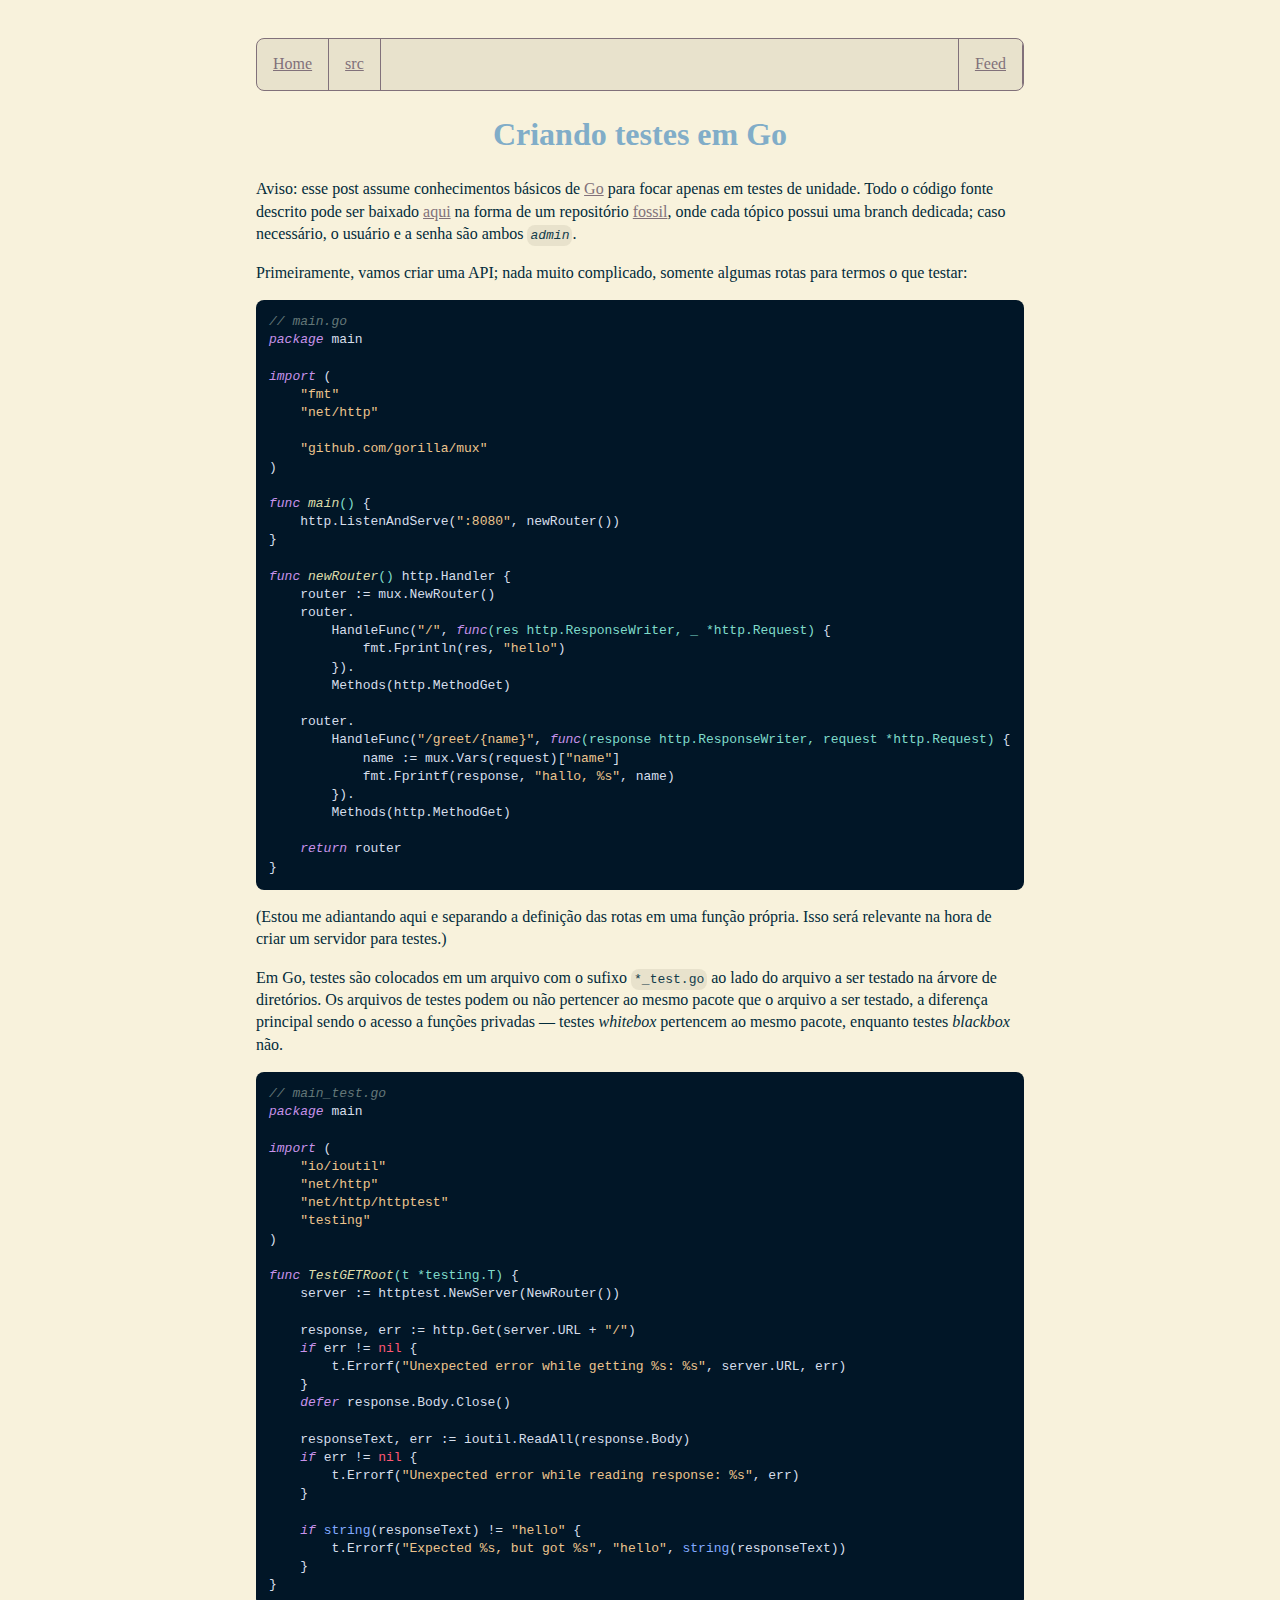
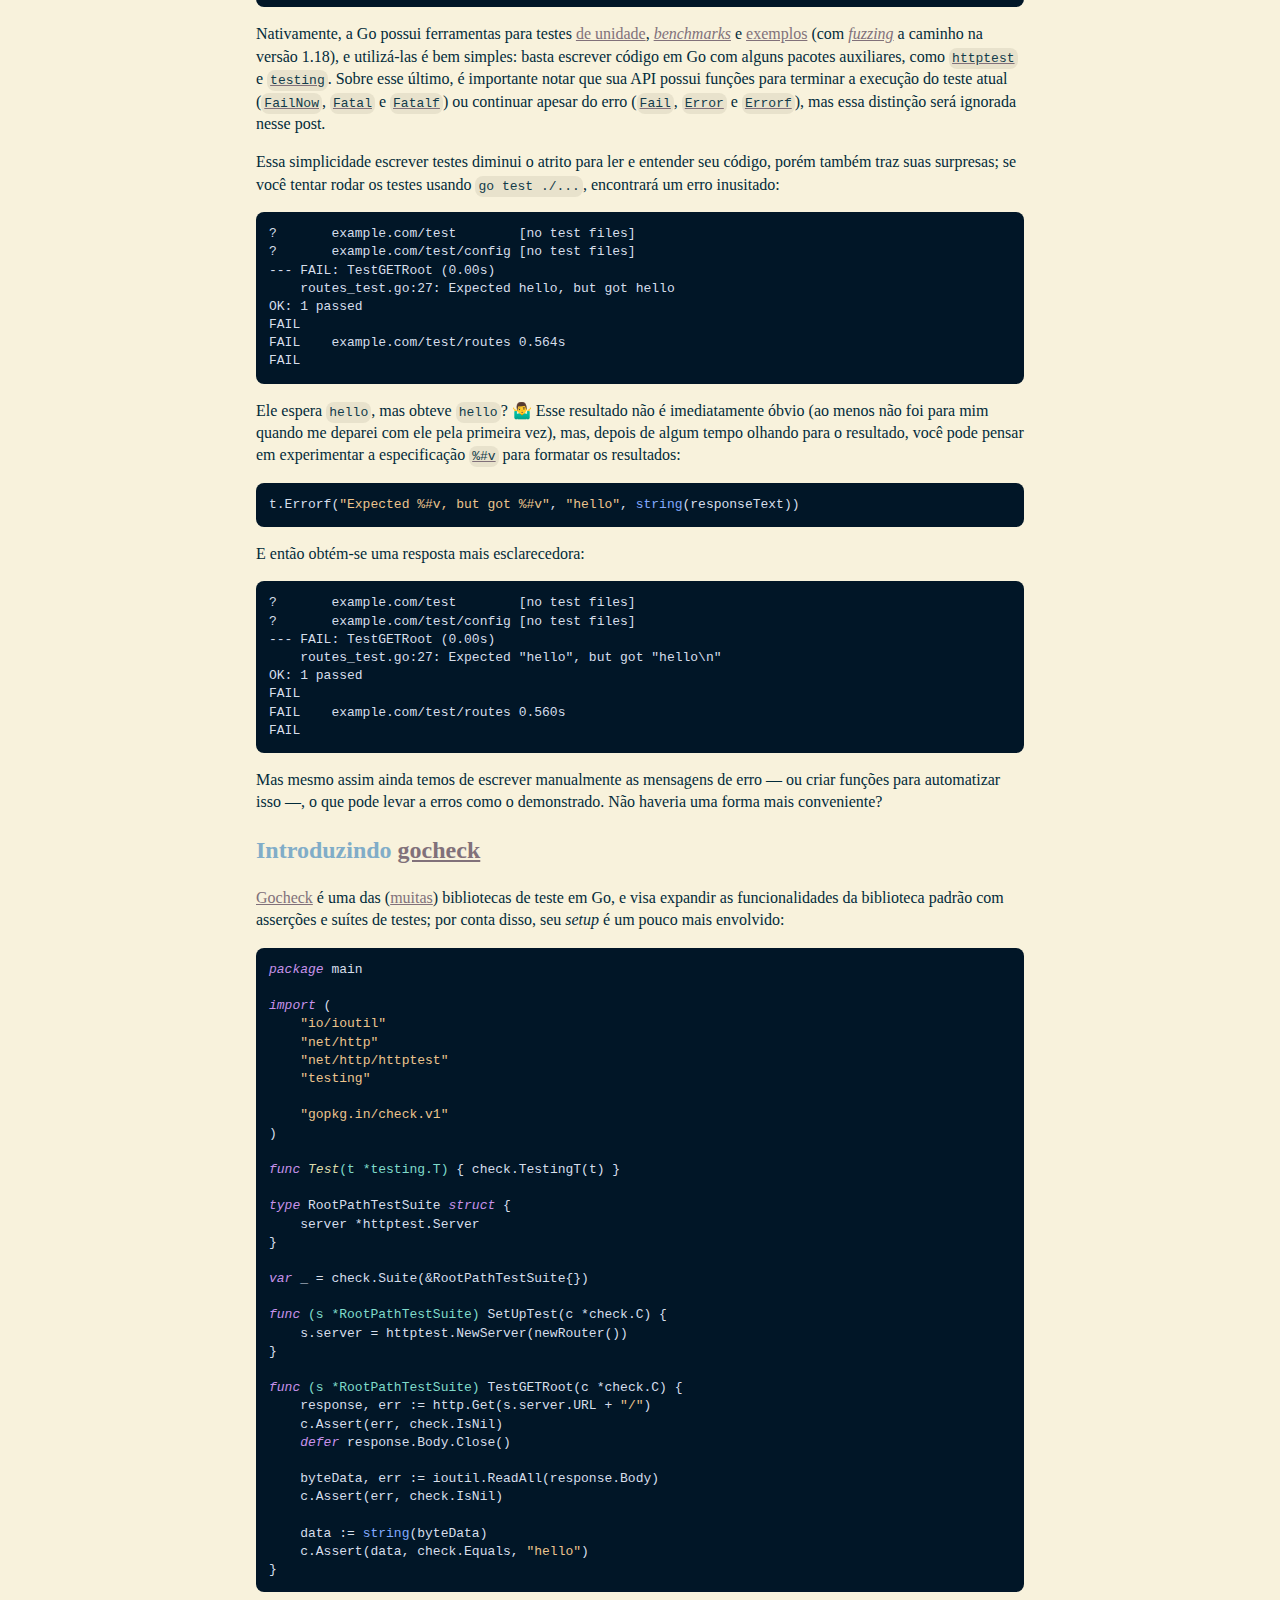
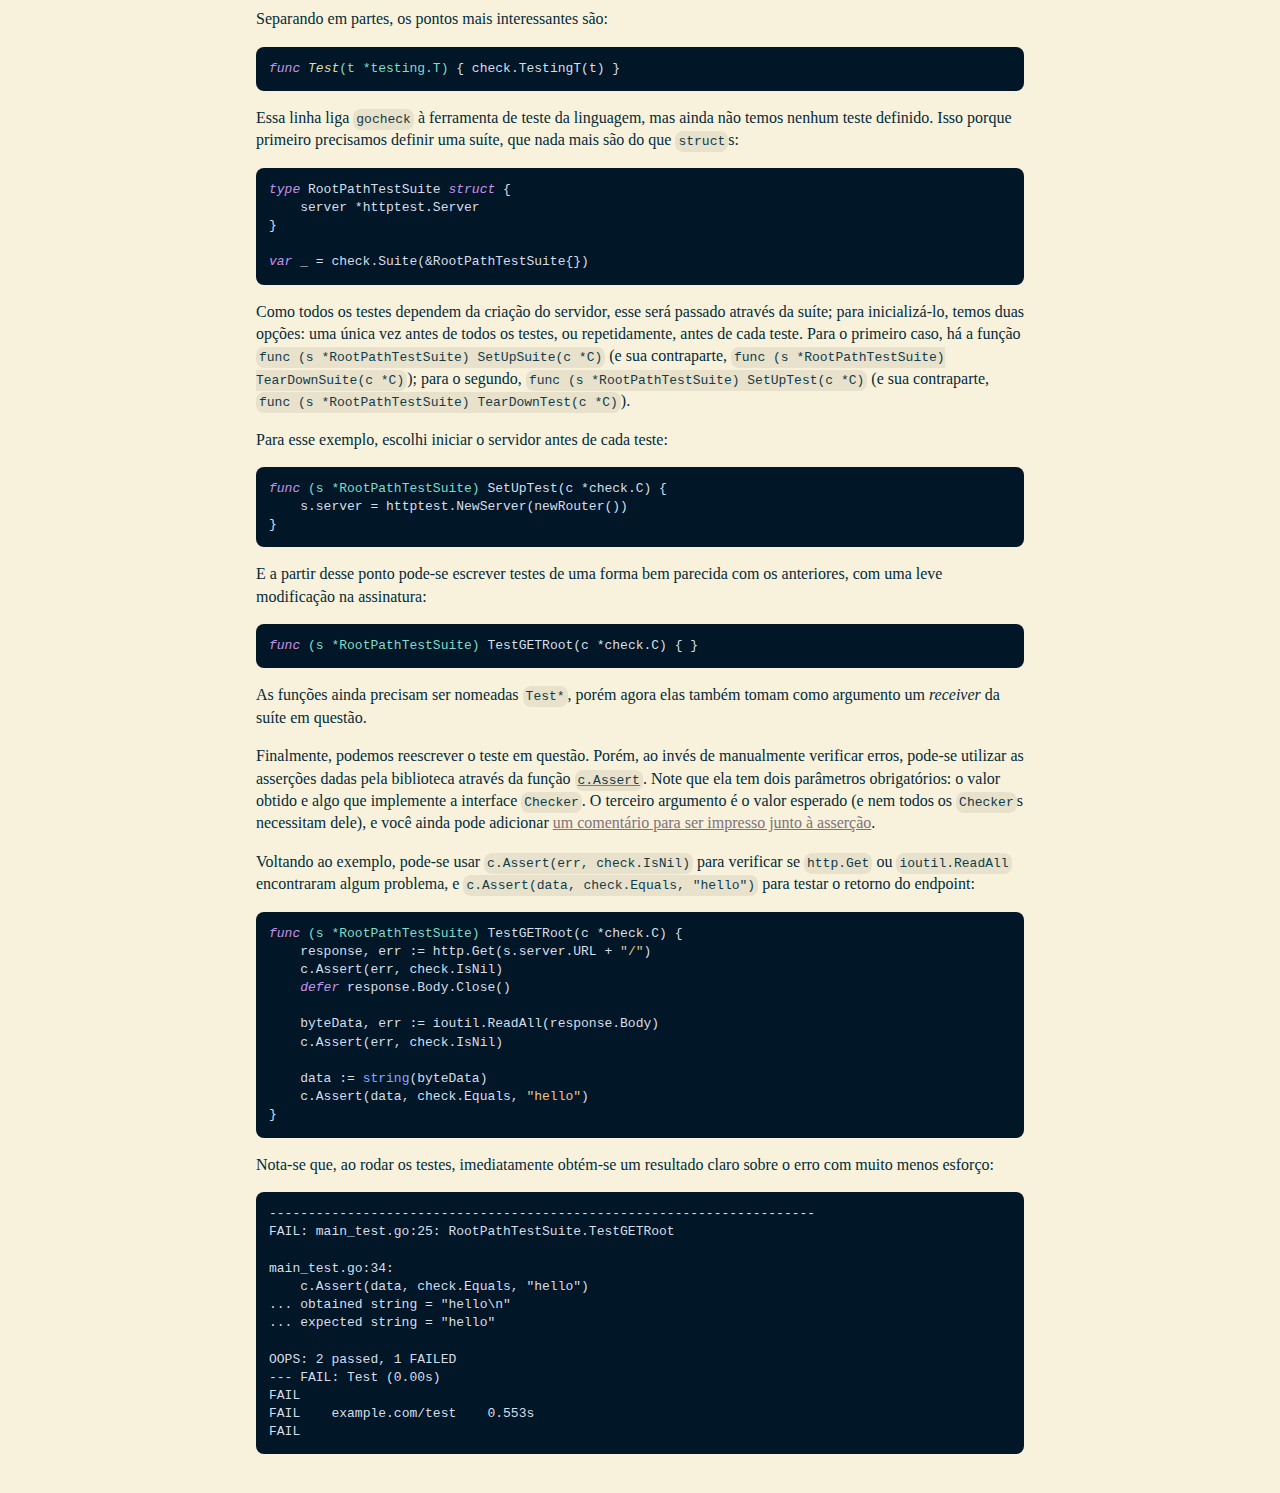
<file: blog/2021-11-29-go-testing.html>
<!DOCTYPE html>
<html lang="pt">

<head>
	<meta charset="utf-8">
	<meta name="viewport" content="width=device-width, initial-scale=1.0">

	<title>Criando testes em Go</title>
	<meta name="author" content="Aníbal Vilela">
	<meta name="description" content="Introdução a testes de unidade em Go usando as ferramentas nativas e a biblioteca gocheck.">

	<link rel="stylesheet" href="/deps/highlight/style.min.css">
	<link rel="stylesheet" href="/css/main.css">

	<link rel="icon" type="image/x-icon" href="/resources/images/icons/favicon.ico">
</head>

<body>
	<nav id="navigation-menu"><ul>
		<li><a href="/">Home</a></li>
		<li><a href="https://github.com/fickledogfish/fickledogfish.github.io">src</a></li>
		<li><a href="/resources/feeds/blog-full.xml">Feed</a></li>
	</ul></nav>

	<main>
	<h1>Criando testes em Go</h1>

	<p>Aviso: esse post assume conhecimentos básicos de <a href="https://golang.org/">Go</a> para focar apenas em testes de unidade. Todo o código fonte descrito pode ser baixado <a href="/resources/fossil/go-testing.fossil">aqui</a> na forma de um repositório <a href="https://fossil-scm.org/home/doc/trunk/www/index.wiki">fossil</a>, onde cada tópico possui uma branch dedicada; caso necessário, o usuário e a senha são ambos <var>admin</var>.</p>

	<p>Primeiramente, vamos criar uma API; nada muito complicado, somente algumas rotas para termos o que testar:</p>

	<pre><code class="language-go">
	// main.go
	package main

	import (
		"fmt"
		"net/http"

		"github.com/gorilla/mux"
	)

	func main() {
		http.ListenAndServe(":8080", newRouter())
	}

	func newRouter() http.Handler {
		router := mux.NewRouter()
		router.
			HandleFunc("/", func(res http.ResponseWriter, _ *http.Request) {
				fmt.Fprintln(res, "hello")
			}).
			Methods(http.MethodGet)

		router.
			HandleFunc("/greet/{name}", func(response http.ResponseWriter, request *http.Request) {
				name := mux.Vars(request)["name"]
				fmt.Fprintf(response, "hallo, %s", name)
			}).
			Methods(http.MethodGet)

		return router
	}
	</code></pre>

	<p>(Estou me adiantando aqui e separando a definição das rotas em uma função própria. Isso será relevante na hora de criar um servidor para testes.)</p>

	<p>Em Go, testes são colocados em um arquivo com o sufixo <span class="file-name">*_test.go</span> ao lado do arquivo a ser testado na árvore de diretórios. Os arquivos de testes podem ou não pertencer ao mesmo pacote que o arquivo a ser testado, a diferença principal sendo o acesso a funções privadas &mdash; testes <em>whitebox</em> pertencem ao mesmo pacote, enquanto testes <em>blackbox</em> não.</p>
	
	<pre><code class="language-go">
	// main_test.go
	package main

	import (
		"io/ioutil"
		"net/http"
		"net/http/httptest"
		"testing"
	)

	func TestGETRoot(t *testing.T) {
		server := httptest.NewServer(NewRouter())

		response, err := http.Get(server.URL + "/")
		if err != nil {
			t.Errorf("Unexpected error while getting %s: %s", server.URL, err)
		}
		defer response.Body.Close()

		responseText, err := ioutil.ReadAll(response.Body)
		if err != nil {
			t.Errorf("Unexpected error while reading response: %s", err)
		}

		if string(responseText) != "hello" {
			t.Errorf("Expected %s, but got %s", "hello", string(responseText))
		}
	}
	</code></pre>

	<p>Nativamente, a Go possui ferramentas para testes <a href="http://go.dev/doc/tutorial/add-a-test">de unidade</a>, <a href="https://pkg.go.dev/testing#hdr-Benchmarks"><em>benchmarks</em></a> e <a href="https://pkg.go.dev/testing#hdr-Examples">exemplos</a> (com <a href="https://go.dev/blog/fuzz-beta"><em>fuzzing</em></a> a caminho na versão 1.18), e utilizá-las é bem simples: basta escrever código em Go com alguns pacotes auxiliares, como <a href="https://pkg.go.dev/net/http/httptest"><code>httptest</code></a> e <a href="https://pkg.go.dev/testing#T"><code>testing</code></a>. Sobre esse último, é importante notar que sua API possui funções para terminar a execução do teste atual (<a href="https://pkg.go.dev/testing#T.FailNow"><code>FailNow</code></a>, <a href="https://pkg.go.dev/testing#T.Fatal"><code>Fatal</code></a> e <a href="https://pkg.go.dev/testing#T.Fatalf"><code>Fatalf</code></a>) ou continuar apesar do erro (<a href="https://pkg.go.dev/testing#T.Fail"><code>Fail</code></a>, <a href="https://pkg.go.dev/testing#T.Error"><code>Error</code></a> e <a href="https://pkg.go.dev/testing#T.Errorf"><code>Errorf</code></a>), mas essa distinção será ignorada nesse post.</p>

	<p>Essa simplicidade escrever testes diminui o atrito para ler e entender seu código, porém também traz suas surpresas; se você tentar rodar os testes usando <code class=language-plaintext>go test ./...</code>, encontrará um erro inusitado:</p>

	<pre><code class="language-plaintext">
	?       example.com/test        [no test files]
	?       example.com/test/config [no test files]
	--- FAIL: TestGETRoot (0.00s)
		routes_test.go:27: Expected hello, but got hello
	OK: 1 passed
	FAIL
	FAIL    example.com/test/routes 0.564s
	FAIL
	</code></pre>

	<p>Ele espera <code>hello</code>, mas obteve <code>hello</code>? 🤷‍♂️ Esse resultado não é imediatamente óbvio (ao menos não foi para mim quando me deparei com ele pela primeira vez), mas, depois de algum tempo olhando para o resultado, você pode pensar em experimentar a especificação <a href="https://pkg.go.dev/fmt"><code>%#v</code></a> para formatar os resultados:</p>

	<pre><code class="language-go">
	t.Errorf("Expected %#v, but got %#v", "hello", string(responseText))
	</code></pre>

	<p>E então obtém-se uma resposta mais esclarecedora:</p>

	<pre><code class="language-plaintext">
	?       example.com/test        [no test files]
	?       example.com/test/config [no test files]
	--- FAIL: TestGETRoot (0.00s)
		routes_test.go:27: Expected "hello", but got "hello\n"
	OK: 1 passed
	FAIL
	FAIL    example.com/test/routes 0.560s
	FAIL
	</code></pre>

	<p>Mas mesmo assim ainda temos de escrever manualmente as mensagens de erro &mdash; ou criar funções para automatizar isso &mdash;, o que pode levar a erros como o demonstrado. Não haveria uma forma mais conveniente?</p>

	<h2>Introduzindo <a href="http://github.com/go-check/check">gocheck</a></h2>

	<p><a href="http://github.com/go-check/check">Gocheck</a> é uma das (<a href="https://github.com/avelino/awesome-go#testing">muitas</a>) bibliotecas de teste em Go, e visa expandir as funcionalidades da biblioteca padrão com asserções e suítes de testes; por conta disso, seu <em>setup</em> é um pouco mais envolvido:</p>

	<pre><code class="language-go">
	package main

	import (
		"io/ioutil"
		"net/http"
		"net/http/httptest"
		"testing"

		"gopkg.in/check.v1"
	)

	func Test(t *testing.T) { check.TestingT(t) }

	type RootPathTestSuite struct {
		server *httptest.Server
	}

	var _ = check.Suite(&RootPathTestSuite{})

	func (s *RootPathTestSuite) SetUpTest(c *check.C) {
		s.server = httptest.NewServer(newRouter())
	}

	func (s *RootPathTestSuite) TestGETRoot(c *check.C) {
		response, err := http.Get(s.server.URL + "/")
		c.Assert(err, check.IsNil)
		defer response.Body.Close()

		byteData, err := ioutil.ReadAll(response.Body)
		c.Assert(err, check.IsNil)

		data := string(byteData)
		c.Assert(data, check.Equals, "hello")
	}
	</code></pre>

	<p>Separando em partes, os pontos mais interessantes são:</p>

	<pre><code class="language-go">
	func Test(t *testing.T) { check.TestingT(t) }
	</code></pre>

	<p>Essa linha liga <code class="language-go">gocheck</code> à ferramenta de teste da linguagem, mas ainda não temos nenhum teste definido. Isso porque primeiro precisamos definir uma suíte, que nada mais são do que <code class="language-go">struct</code>s:</p>

	<pre><code class="language-go">
	type RootPathTestSuite struct {
		server *httptest.Server
	}

	var _ = check.Suite(&RootPathTestSuite{})
	</code></pre>

	<p>Como todos os testes dependem da criação do servidor, esse será passado através da suíte; para inicializá-lo, temos duas opções: uma única vez antes de todos os testes, ou repetidamente, antes de cada teste. Para o primeiro caso, há a função <code class="language-go">func (s *RootPathTestSuite) SetUpSuite(c *C)</code> (e sua contraparte, <code class="language-go">func (s *RootPathTestSuite) TearDownSuite(c *C)</code>); para o segundo, <code class="language-go">func (s *RootPathTestSuite) SetUpTest(c *C)</code> (e sua contraparte, <code class="language-go">func (s *RootPathTestSuite) TearDownTest(c *C)</code>).</p>

	<p>Para esse exemplo, escolhi iniciar o servidor antes de cada teste:</p>

	<pre><code class="language-go">
	func (s *RootPathTestSuite) SetUpTest(c *check.C) {
		s.server = httptest.NewServer(newRouter())
	}
	</code></pre>

	<p>E a partir desse ponto pode-se escrever testes de uma forma bem parecida com os anteriores, com uma leve modificação na assinatura:</p>

	<pre><code class="language-go">
	func (s *RootPathTestSuite) TestGETRoot(c *check.C) { }
	</code></pre>

	<p>As funções ainda precisam ser nomeadas <code class="language-plaintext">Test*</code>, porém agora elas também tomam como argumento um <em>receiver</em> da suíte em questão.</p>

	<p>Finalmente, podemos reescrever o teste em questão. Porém, ao invés de manualmente verificar erros, pode-se utilizar as asserções dadas pela biblioteca através da função <a href="https://pkg.go.dev/gopkg.in/check.v1#C.Assert"><code class="language-go">c.Assert</code></a>. Note que ela tem dois parâmetros obrigatórios: o valor obtido e algo que implemente a interface <code class="language-plaintext">Checker</code>. O terceiro argumento é o valor esperado (e nem todos os <code class="language-plaintext">Checker</code>s necessitam dele), e você ainda pode adicionar <a href="https://pkg.go.dev/gopkg.in/check.v1#Commentf">um comentário para ser impresso junto à asserção</a>.</p>

	<p>Voltando ao exemplo, pode-se usar <code class="language-plaintext">c.Assert(err, check.IsNil)</code> para verificar se <code class="language-plaintext">http.Get</code> ou <code class="language-plaintext">ioutil.ReadAll</code> encontraram algum problema, e <code class="language-plaintext">c.Assert(data, check.Equals, "hello")</code> para testar o retorno do endpoint:</p>

	<pre><code class="language-go">
	func (s *RootPathTestSuite) TestGETRoot(c *check.C) {
		response, err := http.Get(s.server.URL + "/")
		c.Assert(err, check.IsNil)
		defer response.Body.Close()

		byteData, err := ioutil.ReadAll(response.Body)
		c.Assert(err, check.IsNil)

		data := string(byteData)
		c.Assert(data, check.Equals, "hello")
	}
	</code></pre>

	<p>Nota-se que, ao rodar os testes, imediatamente obtém-se um resultado claro sobre o erro com muito menos esforço:</p>

	<pre><code class="language-plaintext">
	----------------------------------------------------------------------
	FAIL: main_test.go:25: RootPathTestSuite.TestGETRoot
	
	main_test.go:34:
		c.Assert(data, check.Equals, "hello")
	... obtained string = "hello\n"
	... expected string = "hello"
	
	OOPS: 2 passed, 1 FAILED
	--- FAIL: Test (0.00s)
	FAIL
	FAIL	example.com/test	0.553s
	FAIL
	</code></pre>

	</main>

	<!-- Leave these at the end -->
	<script src="/deps/highlight/highlight.min.js"></script>
	<script type="module" src="/js/main.js"></script>
</body>

</html>
</file>
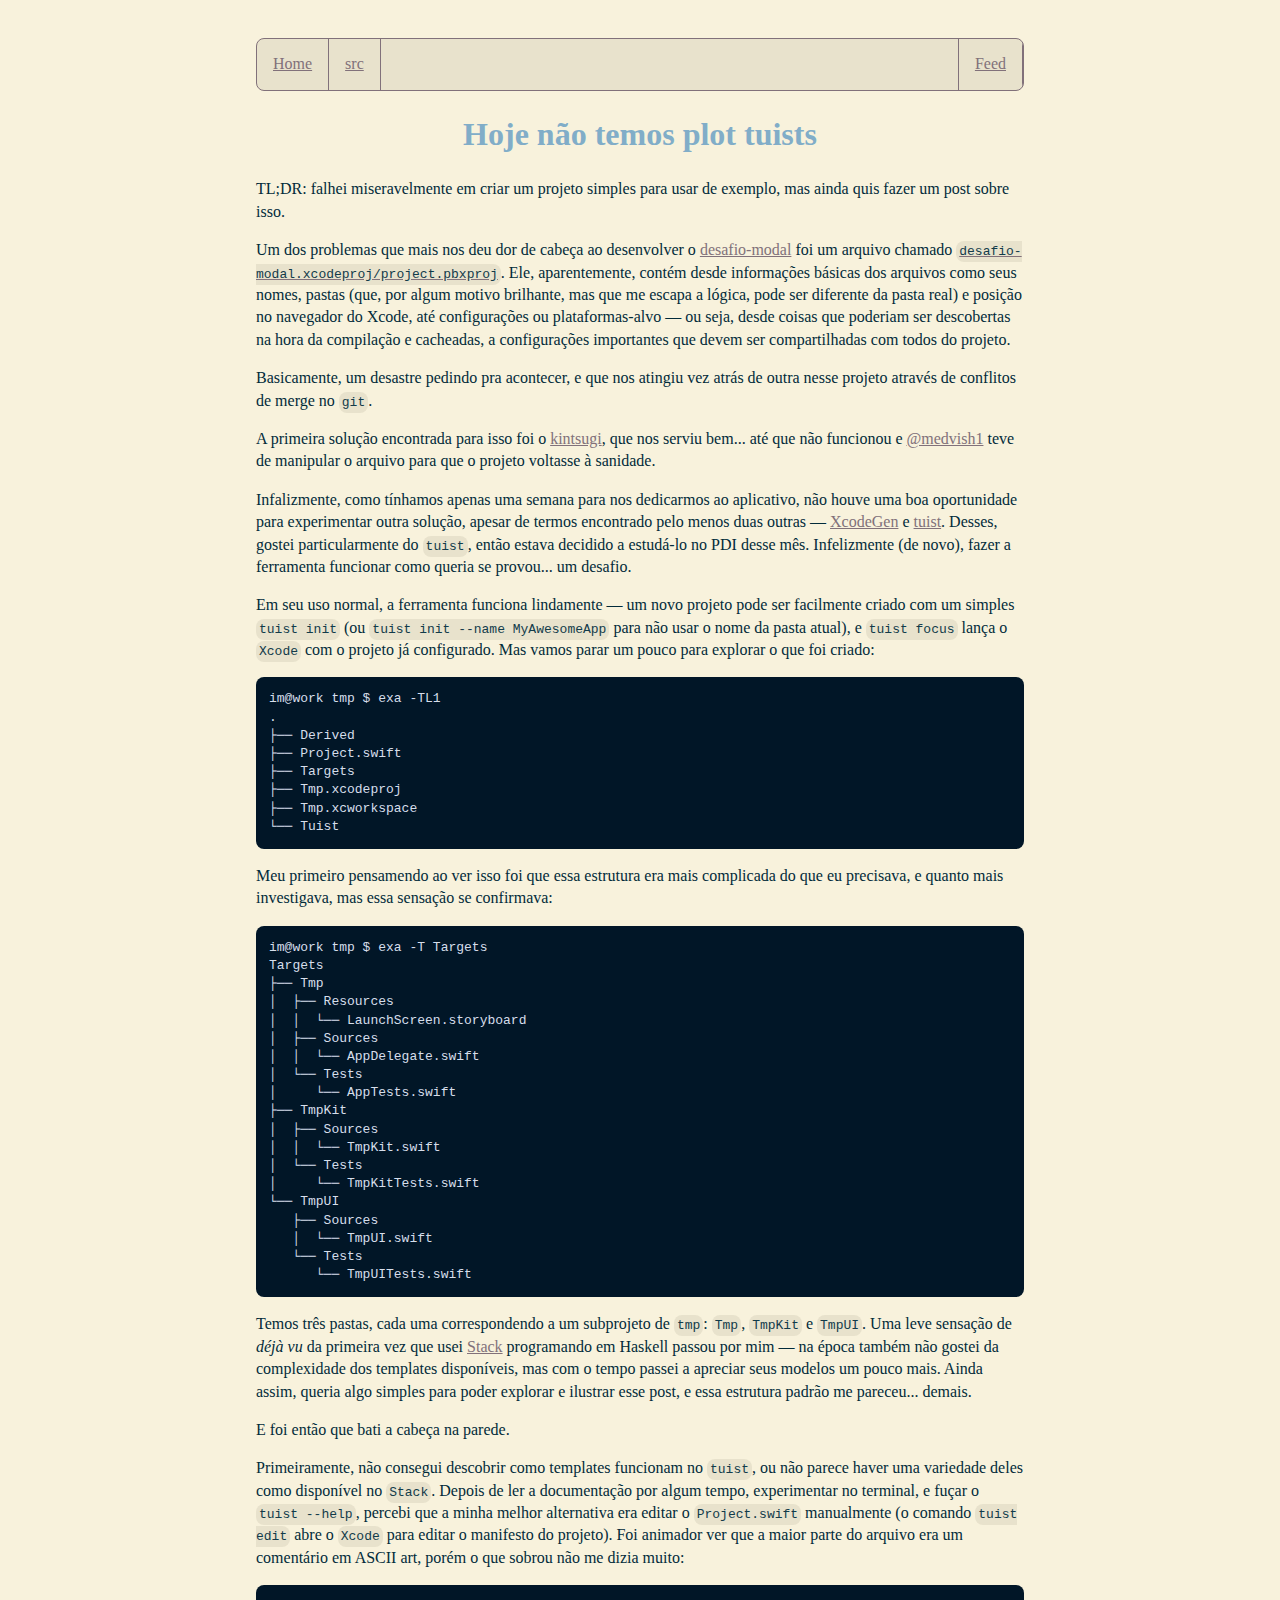
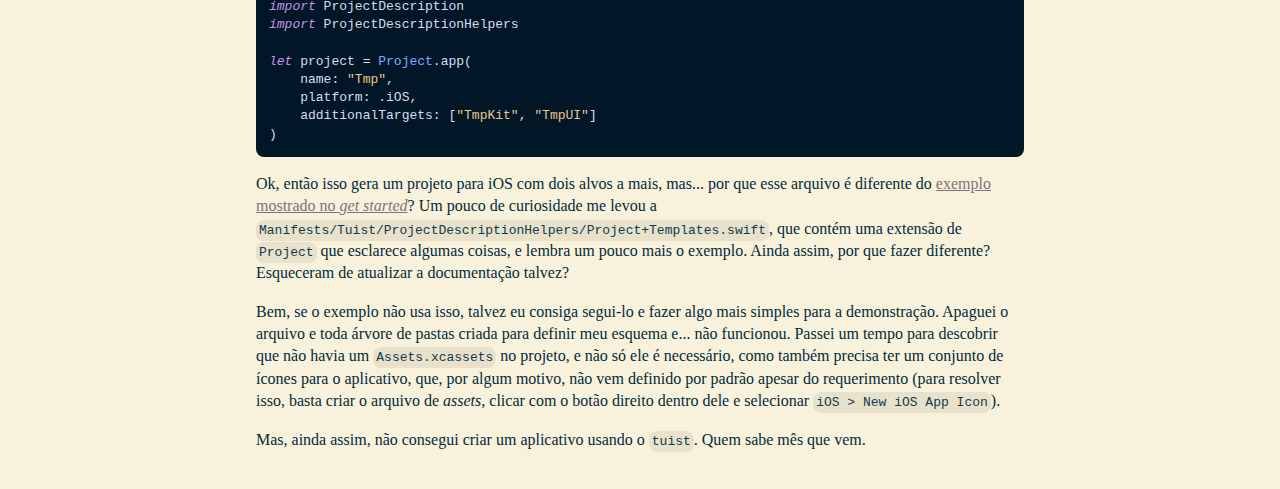
<file: blog/2022-01-08-ios-apps-with-tuist.html>
<!DOCTYPE html>
<html lang="pt">

<head>
	<meta charset="utf-8">
	<meta name="viewport" content="width=device-width, initial-scale=1.0">

	<title>Hoje não temos plot tuists</title>
	<meta name="author" content="Aníbal Vilela">
	<meta name="description" content="Tentando substituir um pbxproj.">

	<link rel="stylesheet" href="/deps/highlight/style.min.css">
	<link rel="stylesheet" href="/css/main.css">

	<link rel="icon" type="image/x-icon" href="/resources/images/icons/favicon.ico">
</head>

<body>
	<nav id="navigation-menu"><ul>
		<li><a href="/">Home</a></li>
		<li><a href="https://github.com/fickledogfish/fickledogfish.github.io">src</a></li>
		<li><a href="/resources/feeds/blog-full.xml">Feed</a></li>
	</ul></nav>

	<main>
	<h1>Hoje não temos plot tuists</h1>

	<p>TL;DR: falhei miseravelmente em criar um projeto simples para usar de exemplo, mas ainda quis fazer um post sobre isso.</p>

	<p>Um dos problemas que mais nos deu dor de cabeça ao desenvolver o <a href="https://github.com/Apps-Inc/desafio-modal">desafio-modal</a> foi um arquivo chamado <a href="https://github.com/Apps-Inc/desafio-modal/blob/main/desafio-modal.xcodeproj/project.pbxproj"><span class="file-name">desafio-modal.xcodeproj/project.pbxproj</span></a>. Ele, aparentemente, contém desde informações básicas dos arquivos como seus nomes, pastas (que, por algum motivo brilhante, mas que me escapa a lógica, pode ser diferente da pasta real) e posição no navegador do Xcode, até configurações ou plataformas-alvo &mdash; ou seja, desde coisas que poderiam ser descobertas na hora da compilação e cacheadas, a configurações importantes que devem ser compartilhadas com todos do projeto.</p>

	<p>Basicamente, um desastre pedindo pra acontecer, e que nos atingiu vez atrás de outra nesse projeto através de conflitos de merge no <span class="tool-name">git</span>.</p>

	<p>A primeira solução encontrada para isso foi o <a href="https://github.com/Lightricks/Kintsugi">kintsugi</a>, que nos serviu bem... até que não funcionou e <a href="https://github.com/medvish1">@medvish1</a> teve de manipular o arquivo para que o projeto voltasse à sanidade.</p>

	<p>Infalizmente, como tínhamos apenas uma semana para nos dedicarmos ao aplicativo, não houve uma boa oportunidade para experimentar outra solução, apesar de termos encontrado pelo menos duas outras &mdash; <a href="https://github.com/yonaskolb/XcodeGen">XcodeGen</a> e <a href="https://tuist.io/">tuist</a>. Desses, gostei particularmente do <span class="tool-name">tuist</span>, então estava decidido a estudá-lo no PDI desse mês. Infelizmente (de novo), fazer a ferramenta funcionar como queria se provou... um desafio.</p>

	<p>Em seu uso normal, a ferramenta funciona lindamente &mdash; um novo projeto pode ser facilmente criado com um simples <code>tuist init</code> (ou <code>tuist init --name MyAwesomeApp</code> para não usar o nome da pasta atual), e <code>tuist focus</code> lança o <span class="tool-name">Xcode</span> com o projeto já configurado. Mas vamos parar um pouco para explorar o que foi criado:</p>

	<pre><code class="language-shell">
	im@work tmp $ exa -TL1
	.
	├── Derived
	├── Project.swift
	├── Targets
	├── Tmp.xcodeproj
	├── Tmp.xcworkspace
	└── Tuist
	</code></pre>

	<p>Meu primeiro pensamendo ao ver isso foi que essa estrutura era mais complicada do que eu precisava, e quanto mais investigava, mas essa sensação se confirmava:</p>

	<pre><code class="language-shell">
	im@work tmp $ exa -T Targets
	Targets
	├── Tmp
	│  ├── Resources
	│  │  └── LaunchScreen.storyboard
	│  ├── Sources
	│  │  └── AppDelegate.swift
	│  └── Tests
	│     └── AppTests.swift
	├── TmpKit
	│  ├── Sources
	│  │  └── TmpKit.swift
	│  └── Tests
	│     └── TmpKitTests.swift
	└── TmpUI
	   ├── Sources
	   │  └── TmpUI.swift
	   └── Tests
	      └── TmpUITests.swift
	</code></pre>

	<p>Temos três pastas, cada uma correspondendo a um subprojeto de <span class="file-name">tmp</span>: <span class="file-name">Tmp</span>, <span class="file-name">TmpKit</span> e <span class="file-name">TmpUI</span>. Uma leve sensação de <em>déjà vu</em> da primeira vez que usei <a href="https://docs.haskellstack.org/">Stack</a> programando em Haskell passou por mim &mdash; na época também não gostei da complexidade dos templates disponíveis, mas com o tempo passei a apreciar seus modelos um pouco mais. Ainda assim, queria algo simples para poder explorar e ilustrar esse post, e essa estrutura padrão me pareceu... demais.</p>

	<p>E foi então que bati a cabeça na parede.</p>

	<p>Primeiramente, não consegui descobrir como templates funcionam no <span class="tool-name">tuist</span>, ou não parece haver uma variedade deles como disponível no <span class="tool-name">Stack</span>. Depois de ler a documentação por algum tempo, experimentar no terminal, e fuçar o <code class="language-plaintext">tuist --help</code>, percebi que a minha melhor alternativa era editar o <span class="file-name">Project.swift</span> manualmente (o comando <code class="language-shell">tuist edit</code> abre o <span class="tool-name">Xcode</span> para editar o manifesto do projeto). Foi animador ver que a maior parte do arquivo era um comentário em ASCII art, porém o que sobrou não me dizia muito:</p>

	<pre><code class="language-swift">
	import ProjectDescription
	import ProjectDescriptionHelpers

	let project = Project.app(
		name: "Tmp",
		platform: .iOS,
		additionalTargets: ["TmpKit", "TmpUI"]
	)
	</code></pre>

	<p>Ok, então isso gera um projeto para iOS com dois alvos a mais, mas... por que esse arquivo é diferente do <a href="https://docs.tuist.io/tutorial/get-started">exemplo mostrado no <em>get started</em></a>? Um pouco de curiosidade me levou a <span class="file-name">Manifests/Tuist/ProjectDescriptionHelpers/Project+Templates.swift</span>, que contém uma extensão de <code class="language-swift">Project</code> que esclarece algumas coisas, e lembra um pouco mais o exemplo. Ainda assim, por que fazer diferente? Esqueceram de atualizar a documentação talvez?</p>

	<p>Bem, se o exemplo não usa isso, talvez eu consiga segui-lo e fazer algo mais simples para a demonstração. Apaguei o arquivo e toda árvore de pastas criada para definir meu esquema e... não funcionou. Passei um tempo para descobrir que não havia um <span class="file-name">Assets.xcassets</span> no projeto, e não só ele é necessário, como também precisa ter um conjunto de ícones para o aplicativo, que, por algum motivo, não vem definido por padrão apesar do requerimento (para resolver isso, basta criar o arquivo de <em>assets</em>, clicar com o botão direito dentro dele e selecionar <code>iOS > New iOS App Icon</code>).</p>

	<p>Mas, ainda assim, não consegui criar um aplicativo usando o <span class="tool-name">tuist</span>. Quem sabe mês que vem.</p>
	</main>

	<script src="/deps/highlight/highlight.min.js"></script>
	<script type="module" src="/js/main.js"></script>
</body>

</html>
</file>
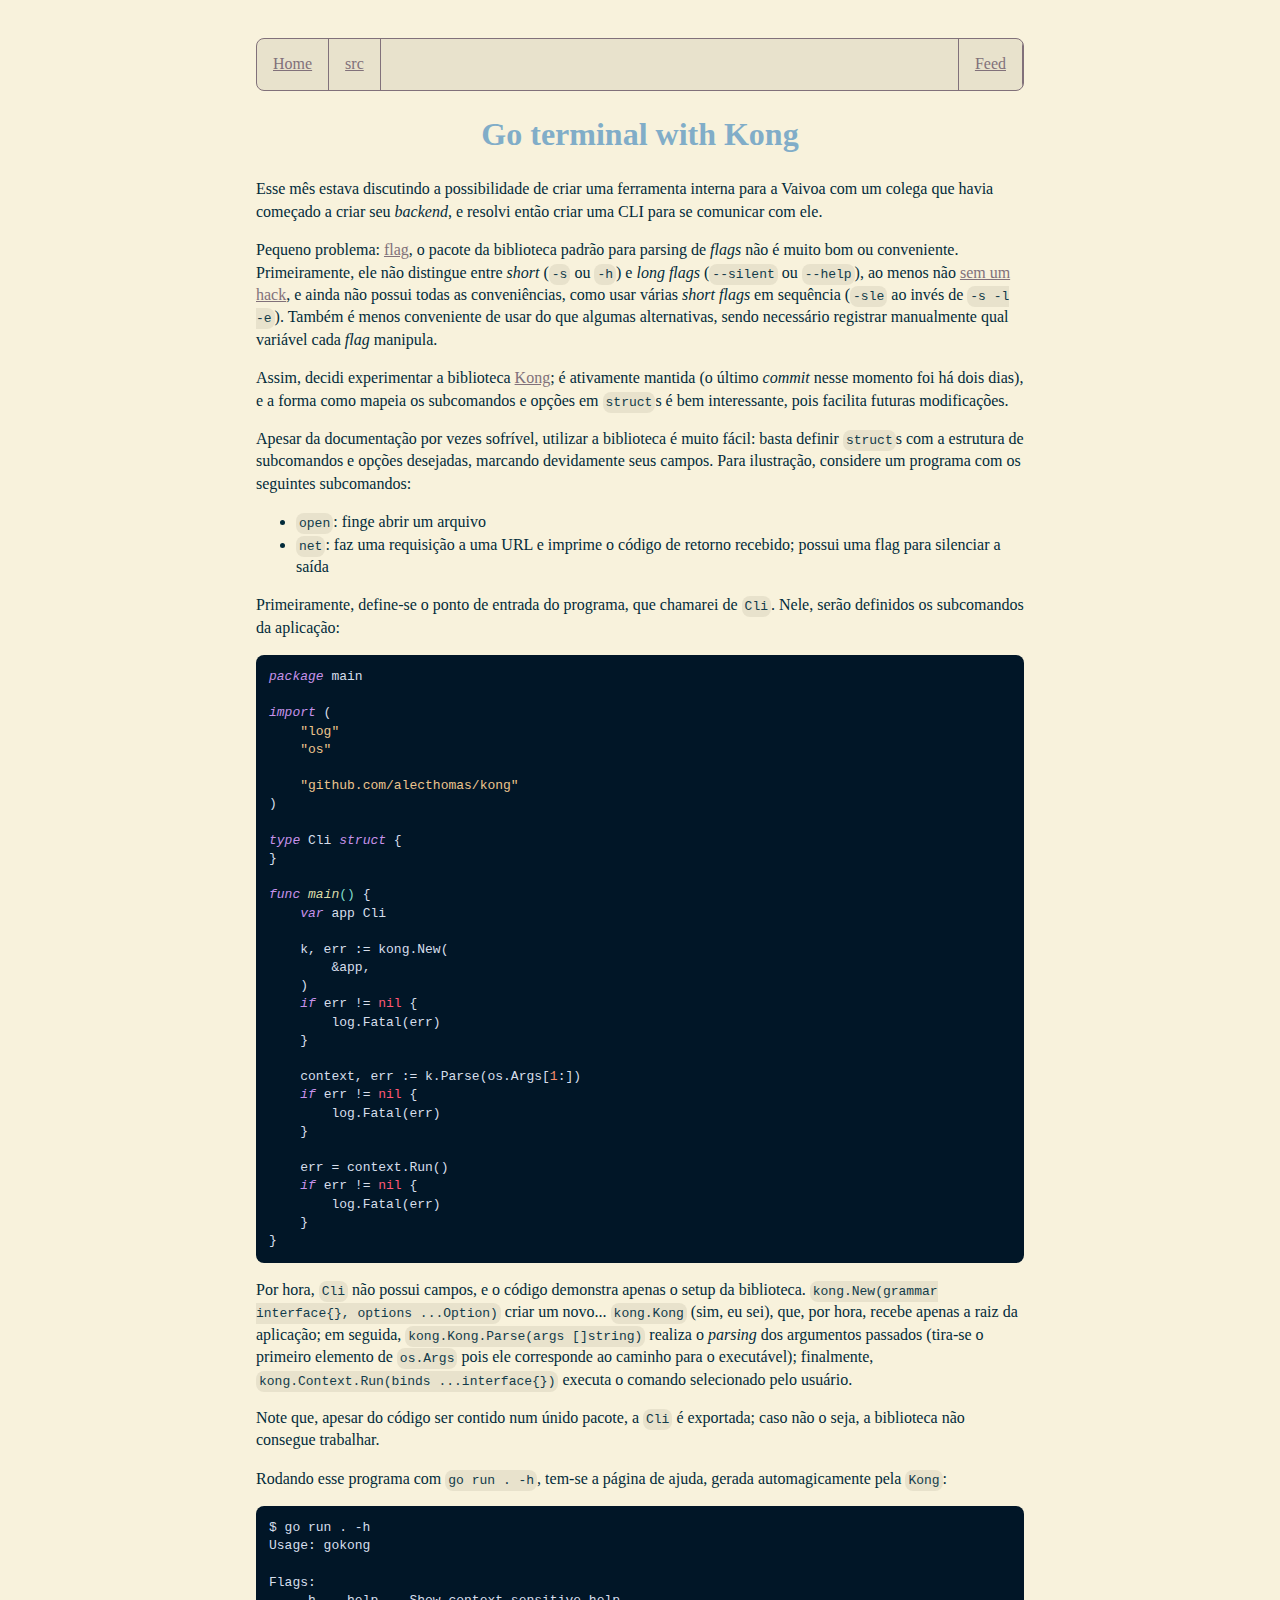
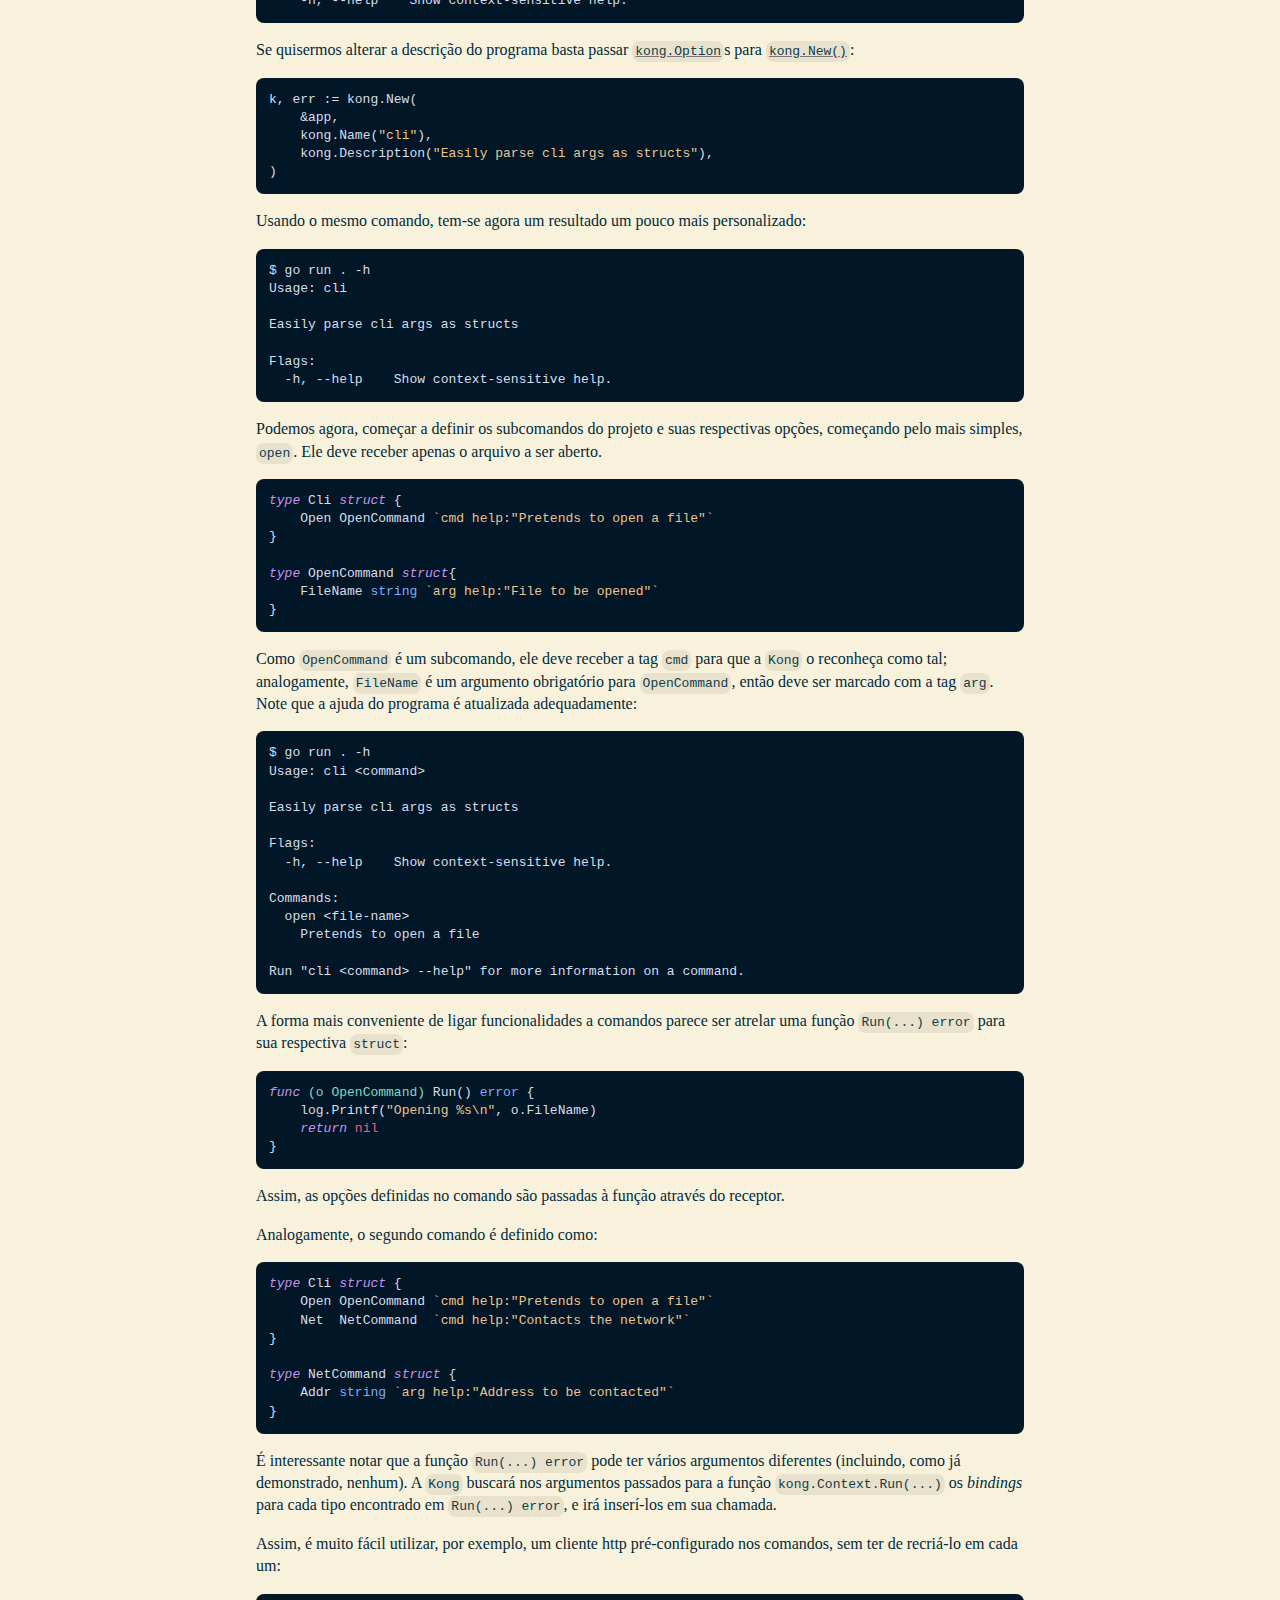
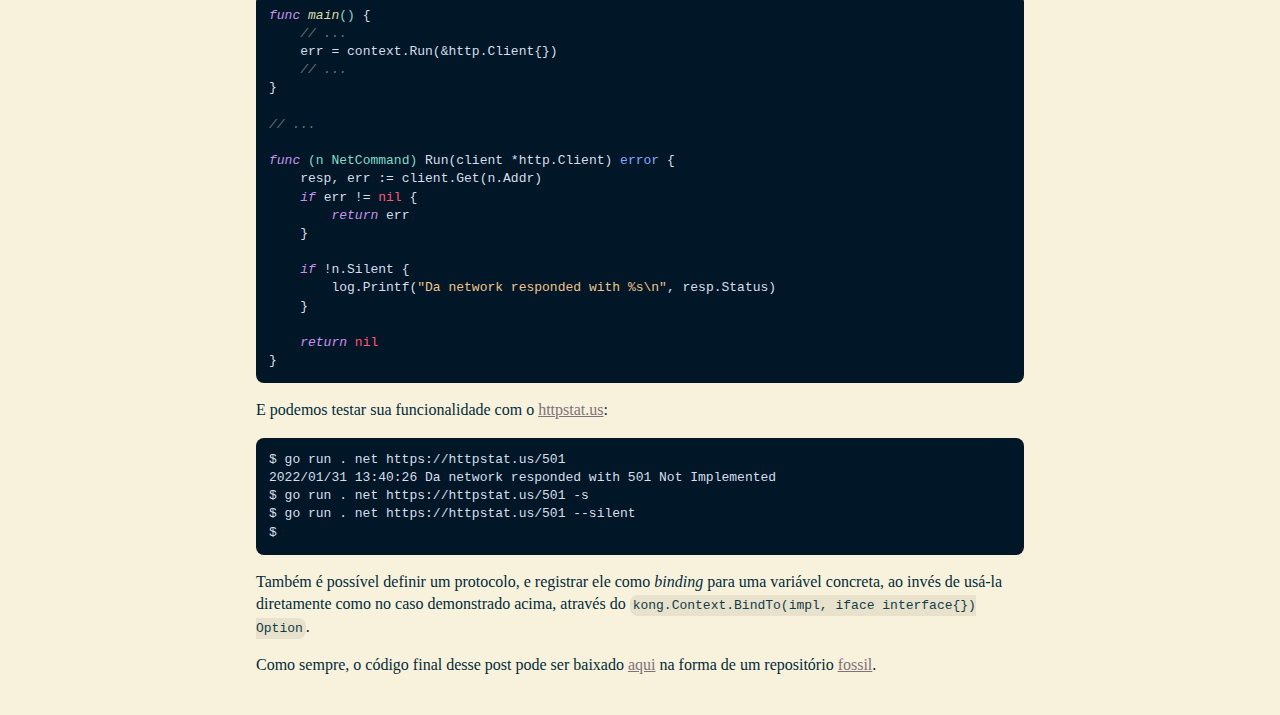
<file: blog/2022-01-31-go-terminal-with-kong.html>
<!DOCTYPE html>
<html lang="pt">

<head>
	<meta charset="utf-8">
	<meta name="viewport" content="width=device-width, initial-scale=1.0">

	<title>Go terminal with Kong</title>
	<meta name="author" content="Aníbal Vilela">
	<meta name="description" content="Criando apps para o terminal usando Kong e Go">

	<link rel="stylesheet" href="/deps/highlight/style.min.css">
	<link rel="stylesheet" href="/css/main.css">

	<link rel="icon" type="image/x-icon" href="/resources/images/icons/favicon.ico">
</head>

<body>
	<nav id="navigation-menu"><ul>
		<li><a href="/">Home</a></li>
		<li><a href="https://github.com/fickledogfish/fickledogfish.github.io">src</a></li>
		<li><a href="/resources/feeds/blog-full.xml">Feed</a></li>
	</ul></nav>

	<main>
	<h1>Go terminal with Kong</h1>

	<p>Esse mês estava discutindo a possibilidade de criar uma ferramenta interna para a Vaivoa com um colega que havia começado a criar seu <em>backend</em>, e resolvi então criar uma CLI para se comunicar com ele.</p>

	<p>Pequeno problema: <a href="https://pkg.go.dev/flag@go1.17.6">flag</a>, o pacote da biblioteca padrão para parsing de <em>flags</em> não é muito bom ou conveniente. Primeiramente, ele não distingue entre <em>short</em> (<code>-s</code> ou <code>-h</code>) e <em>long flags</em> (<code>--silent</code> ou <code>--help</code>), ao menos não <a href="https://www.antoniojgutierrez.com/posts/2021-05-14-short-and-long-options-in-go-flags-pkg/">sem um hack</a>, e ainda não possui todas as conveniências, como usar várias <em>short flags</em> em sequência (<code>-sle</code> ao invés de <code>-s -l -e</code>). Também é menos conveniente de usar do que algumas alternativas, sendo necessário registrar manualmente qual variável cada <em>flag</em> manipula.</p>

	<p>Assim, decidi experimentar a biblioteca <a href="https://github.com/alecthomas/kong">Kong</a>; é ativamente mantida (o último <em>commit</em> nesse momento foi há dois dias), e a forma como mapeia os subcomandos e opções em <code>struct</code>s é bem interessante, pois facilita futuras modificações.</p>

	<p>Apesar da documentação por vezes sofrível, utilizar a biblioteca é muito fácil: basta definir <code>struct</code>s com a estrutura de subcomandos e opções desejadas, marcando devidamente seus campos. Para ilustração, considere um programa com os seguintes subcomandos:</p>

	<p><ul>
		<li><code>open</code>: finge abrir um arquivo</li>
		<li><code>net</code>: faz uma requisição a uma URL e imprime o código de retorno recebido; possui uma flag para silenciar a saída</li>
	</ul></p>

	<p>Primeiramente, define-se o ponto de entrada do programa, que chamarei de <code>Cli</code>. Nele, serão definidos os subcomandos da aplicação:</p>

	<pre><code class="language-go">
	package main

	import (
		"log"
		"os"
	
		"github.com/alecthomas/kong"
	)

	type Cli struct {
	}

	func main() {
		var app Cli

		k, err := kong.New(
			&app,
		)
		if err != nil {
			log.Fatal(err)
		}

		context, err := k.Parse(os.Args[1:])
		if err != nil {
			log.Fatal(err)
		}

		err = context.Run()
		if err != nil {
			log.Fatal(err)
		}
	}
	</code></pre>

	<p>Por hora, <code>Cli</code> não possui campos, e o código demonstra apenas o setup da biblioteca. <code>kong.New(grammar interface{}, options ...Option)</code> criar um novo... <code>kong.Kong</code> (sim, eu sei), que, por hora, recebe apenas a raiz da aplicação; em seguida, <code>kong.Kong.Parse(args []string)</code> realiza o <em>parsing</em> dos argumentos passados (tira-se o primeiro elemento de <code>os.Args</code> pois ele corresponde ao caminho para o executável); finalmente, <code>kong.Context.Run(binds ...interface{})</code> executa o comando selecionado pelo usuário.</p>

	<p>Note que, apesar do código ser contido num únido pacote, a <code>Cli</code> é exportada; caso não o seja, a biblioteca não consegue trabalhar.</p>

	<p>Rodando esse programa com <code>go run . -h</code>, tem-se a página de ajuda, gerada automagicamente pela <code>Kong</code>:</p>

	<pre><code class="language-plaintext">
	$ go run . -h
	Usage: gokong

	Flags:
		-h, --help    Show context-sensitive help. 
	</code></pre>

	<p>Se quisermos alterar a descrição do programa basta passar <a href="https://pkg.go.dev/github.com/alecthomas/kong#Option"><code>kong.Option</code></a>s para <a href="https://pkg.go.dev/github.com/alecthomas/kong#New"><code>kong.New()</code></a>:</p>

	<pre><code class="language-go">
	k, err := kong.New(
		&app,
		kong.Name("cli"),
		kong.Description("Easily parse cli args as structs"),
	)
	</code></pre>

	<p>Usando o mesmo comando, tem-se agora um resultado um pouco mais personalizado:</p>

	<pre><code class="language-plaintext">
	$ go run . -h
	Usage: cli

	Easily parse cli args as structs

	Flags:
	  -h, --help    Show context-sensitive help.
	</code></pre>

	<p>Podemos agora, começar a definir os subcomandos do projeto e suas respectivas opções, começando pelo mais simples, <code>open</code>. Ele deve receber apenas o arquivo a ser aberto.</p>

	<pre><code class="language-go">
	type Cli struct {
		Open OpenCommand `cmd help:"Pretends to open a file"`
	}

	type OpenCommand struct{
		FileName string `arg help:"File to be opened"`
	}
	</code></pre>

	<p>Como <code>OpenCommand</code> é um subcomando, ele deve receber a tag <code>cmd</code> para que a <code>Kong</code> o reconheça como tal; analogamente, <code>FileName</code> é um argumento obrigatório para <code>OpenCommand</code>, então deve ser marcado com a tag <code>arg</code>. Note que a ajuda do programa é atualizada adequadamente:</p>

	<pre><code class="language-plaintext">
	$ go run . -h
	Usage: cli &lt;command&gt;

	Easily parse cli args as structs

	Flags:
	  -h, --help    Show context-sensitive help.

	Commands:
	  open &lt;file-name&gt;
		Pretends to open a file

	Run "cli &lt;command&gt; --help" for more information on a command.
	</code></pre>

	<p>A forma mais conveniente de ligar funcionalidades a comandos parece ser atrelar uma função <code>Run(...) error</code> para sua respectiva <code>struct</code>:</p>

	<pre><code class="language-go">
	func (o OpenCommand) Run() error {
		log.Printf("Opening %s\n", o.FileName)
		return nil
	}
	</code></pre>

	<p>Assim, as opções definidas no comando são passadas à função através do receptor.</p>

	<p>Analogamente, o segundo comando é definido como:</p>

	<pre><code class="language-go">
	type Cli struct {
		Open OpenCommand `cmd help:"Pretends to open a file"`
		Net  NetCommand  `cmd help:"Contacts the network"`
	}

	type NetCommand struct {
		Addr string `arg help:"Address to be contacted"`
	}
	</code></pre>

	<p>É interessante notar que a função <code>Run(...) error</code> pode ter vários argumentos diferentes (incluindo, como já demonstrado, nenhum). A <code>Kong</code> buscará nos argumentos passados para a função <code>kong.Context.Run(...)</code> os <em>bindings</em> para cada tipo encontrado em <code>Run(...) error</code>, e irá inserí-los em sua chamada.</p>

	<p>Assim, é muito fácil utilizar, por exemplo, um cliente http pré-configurado nos comandos, sem ter de recriá-lo em cada um:</p>

	<pre><code class="language-go">
	func main() {
		// ...
		err = context.Run(&http.Client{})
		// ...
	}

	// ...

	func (n NetCommand) Run(client *http.Client) error {
		resp, err := client.Get(n.Addr)
		if err != nil {
			return err
		}

		if !n.Silent {
			log.Printf("Da network responded with %s\n", resp.Status)
		}

		return nil
	}
	</code></pre>

	<p>E podemos testar sua funcionalidade com o <a href="https://httpstat.us/">httpstat.us</a>:</p>

	<pre><code class="language-plaintext">
	$ go run . net https://httpstat.us/501
	2022/01/31 13:40:26 Da network responded with 501 Not Implemented
	$ go run . net https://httpstat.us/501 -s
	$ go run . net https://httpstat.us/501 --silent
	$
	</code></pre>

	<p>Também é possível definir um protocolo, e registrar ele como <em>binding</em> para uma variável concreta, ao invés de usá-la diretamente como no caso demonstrado acima, através do <code>kong.Context.BindTo(impl, iface interface{}) Option</code>.</p>

	<p>Como sempre, o código final desse post pode ser baixado <a href="/resources/fossil/go-with-kong.fossil">aqui</a> na forma de um repositório <a href="https://fossil-scm.org/">fossil</a>.</p>

	</main>

	<!-- Leave these at the end -->
	<script src="/deps/highlight/highlight.min.js"></script>
	<script type="module" src="/js/main.js"></script>
</body>

</html>
</file>
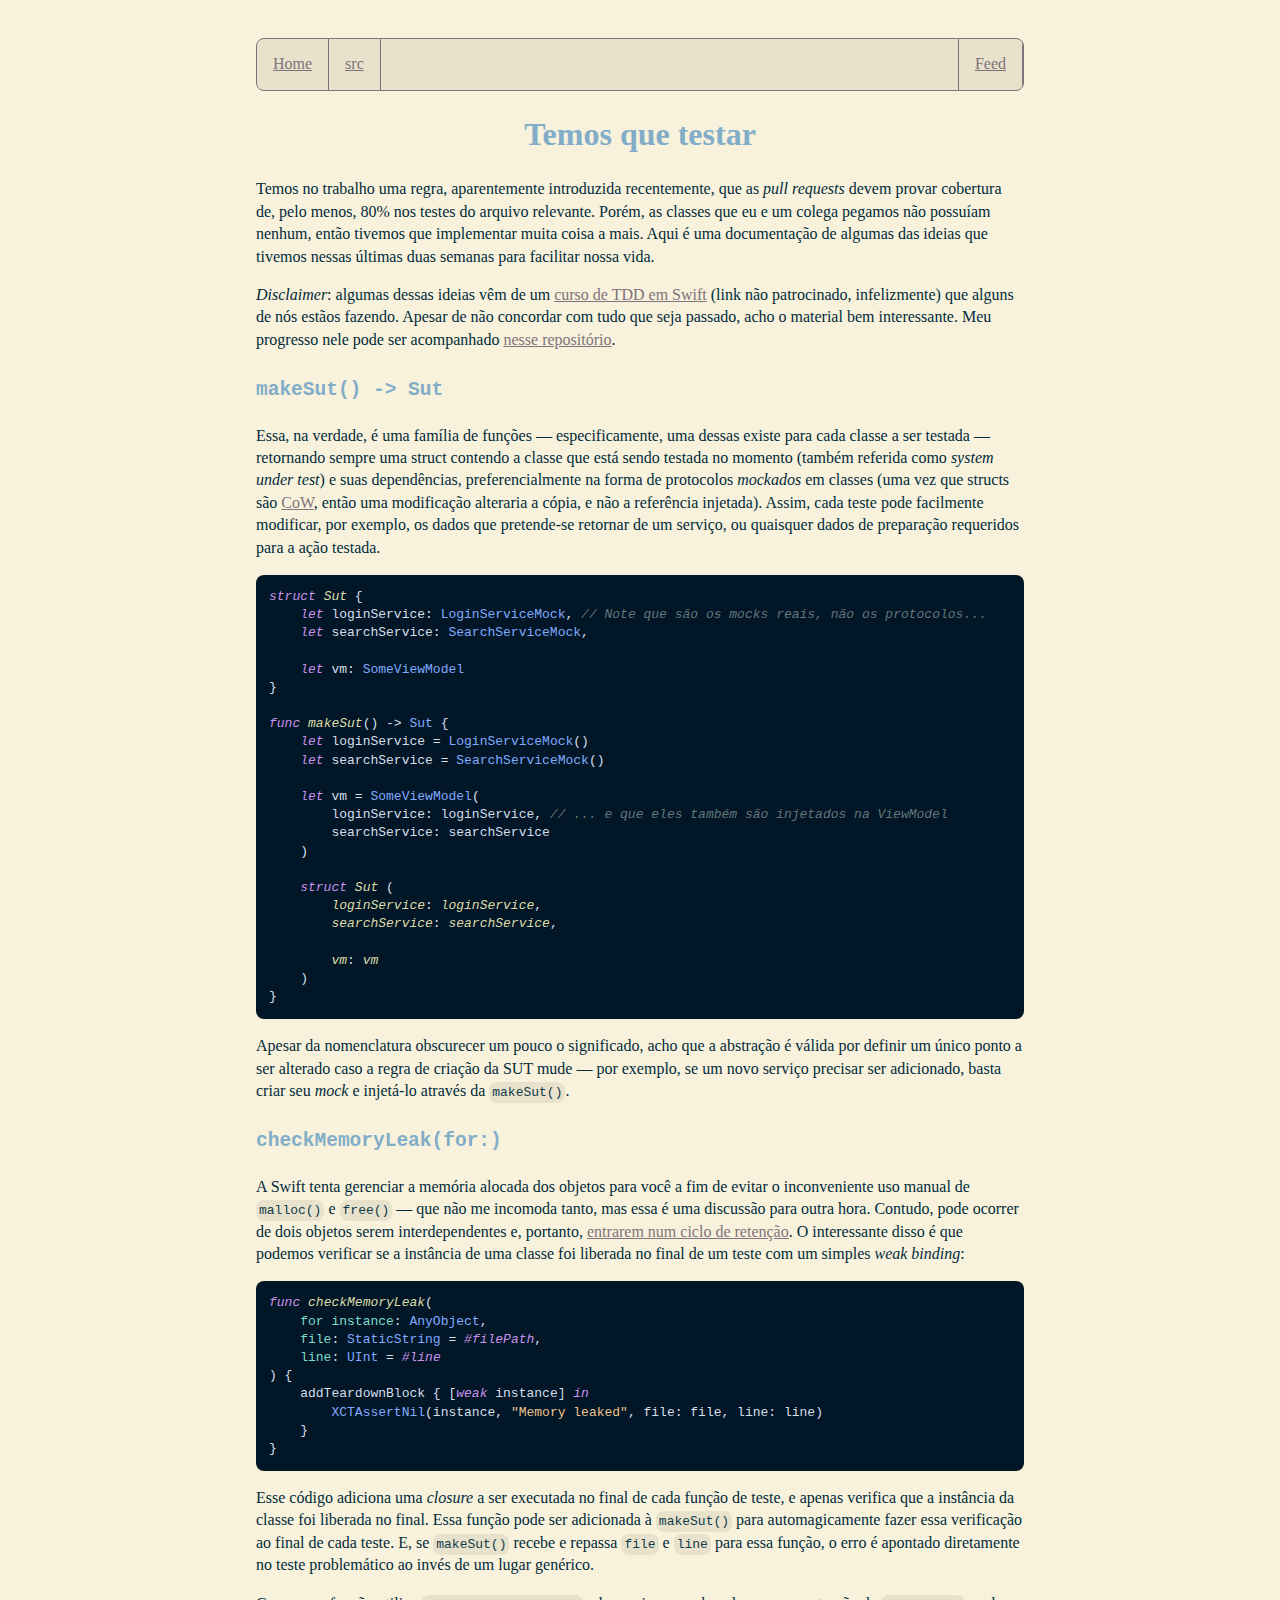
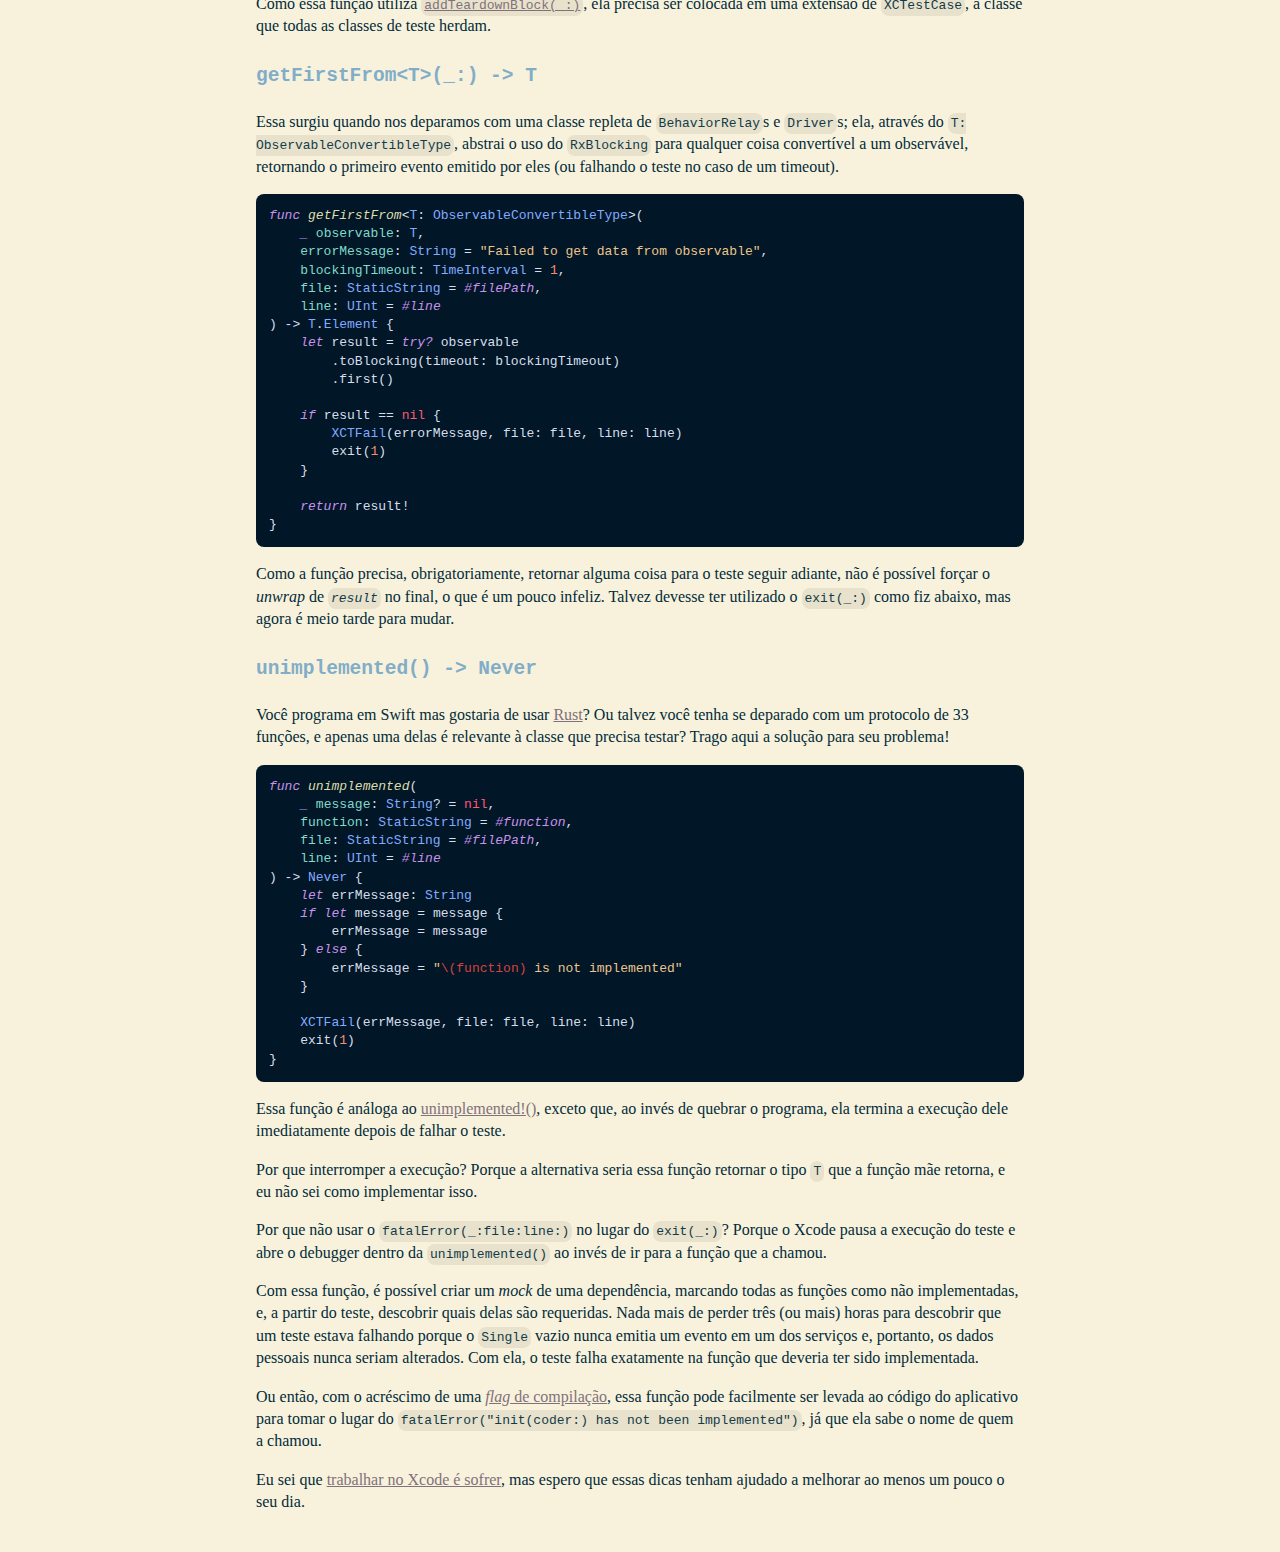
<file: blog/posts/2022-04-01-swift-testing.html>
<!DOCTYPE html>
<html lang="pt">

<head>
	<meta charset="utf-8">
	<meta name="viewport" content="width=device-width, initial-scale=1.0">

	<title>Temos que testar</title>
	<meta name="author" content="Aníbal Vilela">
	<meta name="description" content="Algumas funções úteis para usar em testes na Swift">

	<link rel="stylesheet" href="/deps/highlight/style.min.css">
	<link rel="stylesheet" href="/css/main.css">

	<link rel="icon" type="image/x-icon" href="/resources/images/icons/favicon.ico">
</head>

<body>
	<nav id="navigation-menu"><ul>
		<li><a href="/">Home</a></li>
		<li><a href="https://github.com/fickledogfish/fickledogfish.github.io">src</a></li>
		<li><a href="/resources/feeds/blog-full.xml">Feed</a></li>
	</ul></nav>

	<main>
	<h1>Temos que testar</h1>

	<p>Temos no trabalho uma regra, aparentemente introduzida recentemente, que as <em>pull requests</em> devem provar cobertura de, pelo menos, 80&percnt; nos testes do arquivo relevante. Porém, as classes que eu e um colega pegamos não possuíam nenhum, então tivemos que implementar muita coisa a mais. Aqui é uma documentação de algumas das ideias que tivemos nessas últimas duas semanas para facilitar nossa vida.</p>

	<p><em>Disclaimer</em>: algumas dessas ideias vêm de um <a href="https://www.udemy.com/course/swift-tdd-com-mango/">curso de TDD em Swift</a> (link não patrocinado, infelizmente) que alguns de nós estãos fazendo. Apesar de não concordar com tudo que seja passado, acho o material bem interessante. Meu progresso nele pode ser acompanhado <a href="https://github.com/fickledogfish/udemy-swift-tdd-com-mango">nesse repositório</a>.</p>

	<h2><code class="language-swift">makeSut() -&gt; Sut</code></h2>

	<p>Essa, na verdade, é uma família de funções &mdash; especificamente, uma dessas existe para cada classe a ser testada &mdash; retornando sempre uma struct contendo a classe que está sendo testada no momento (também referida como <em>system under test</em>) e suas dependências, preferencialmente na forma de protocolos <em>mockados</em> em classes (uma vez que structs são <a href="https://medium.com/hash-coding/swift-copy-on-write-optimization-46b1890862dd">CoW</a>, então uma modificação alteraria a cópia, e não a referência injetada). Assim, cada teste pode facilmente modificar, por exemplo, os dados que pretende-se retornar de um serviço, ou quaisquer dados de preparação requeridos para a ação testada.</p>

	<pre><code class="language-swift">
	struct Sut {
		let loginService: LoginServiceMock, // Note que são os mocks reais, não os protocolos...
		let searchService: SearchServiceMock,

		let vm: SomeViewModel
	}

	func makeSut() -&gt; Sut {
		let loginService = LoginServiceMock()
		let searchService = SearchServiceMock()

		let vm = SomeViewModel(
			loginService: loginService, // ... e que eles também são injetados na ViewModel
			searchService: searchService
		)

		struct Sut (
			loginService: loginService,
			searchService: searchService,

			vm: vm
		)
	}
	</code></pre>

	<p>Apesar da nomenclatura obscurecer um pouco o significado, acho que a abstração é válida por definir um único ponto a ser alterado caso a regra de criação da SUT mude &mdash; por exemplo, se um novo serviço precisar ser adicionado, basta criar seu <em>mock</em> e injetá-lo através da <code class="language-swift">makeSut()</code>.</p>

	<h2><code class="language-swift">checkMemoryLeak(for:)</code></h2>

	<p>A Swift tenta gerenciar a memória alocada dos objetos para você a fim de evitar o inconveniente uso manual de <code class="language-c">malloc()</code> e <code class="language-c">free()</code> &mdash; que não me incomoda tanto, mas essa é uma discussão para outra hora. Contudo, pode ocorrer de dois objetos serem interdependentes e, portanto, <a href="https://doordash.engineering/2019/05/22/ios-memory-leaks-and-retain-cycle-detection-using-xcodes-memory-graph-debugger/">entrarem num ciclo de retenção</a>. O interessante disso é que podemos verificar se a instância de uma classe foi liberada no final de um teste com um simples <em>weak binding</em>:</p>

	<pre><code class="language-swift">
	func checkMemoryLeak(
		for instance: AnyObject,
		file: StaticString = &#35;filePath,
		line: UInt = &#35;line
	) {
		addTeardownBlock { [weak instance] in
			XCTAssertNil(instance, "Memory leaked", file: file, line: line)
		}
	}
	</code></pre>

	<p>Esse código adiciona uma <em>closure</em> a ser executada no final de cada função de teste, e apenas verifica que a instância da classe foi liberada no final. Essa função pode ser adicionada à <code class="language-swift">makeSut()</code> para automagicamente fazer essa verificação ao final de cada teste. E, se <code class="language-swift">makeSut()</code> recebe e repassa <code class="language-swift">file</code> e <code class="language-swift">line</code> para essa função, o erro é apontado diretamente no teste problemático ao invés de um lugar genérico.</p>

	<p>Como essa função utiliza <code class="language-swift"> <a href="https://developer.apple.com/documentation/xctest/xctestcase/3815521-addteardownblock">addTeardownBlock(_:)</a></code>, ela precisa ser colocada em uma extensão de <span class="type-name">XCTestCase</span>, a classe que todas as classes de teste herdam.</p>

	<h2><code class="language-swift">getFirstFrom&lt;T&gt;(_:) -&gt; T</code></h2>

	<p>Essa surgiu quando nos deparamos com uma classe repleta de <span class="type-name">BehaviorRelay</span>s e <span class="type-name">Driver</span>s; ela, através do <code class="language-swift">T: ObservableConvertibleType</code>, abstrai o uso do <span class="tool-name">RxBlocking</span> para qualquer coisa convertível a um observável, retornando o primeiro evento emitido por eles (ou falhando o teste no caso de um timeout).</p>

	<pre><code class="language-swift">
	func getFirstFrom&lt;T: ObservableConvertibleType&gt;(
		_ observable: T,
		errorMessage: String = "Failed to get data from observable",
		blockingTimeout: TimeInterval = 1,
		file: StaticString = #filePath,
		line: UInt = #line
	) -> T.Element {
		let result = try? observable
			.toBlocking(timeout: blockingTimeout)
			.first()
	
		if result == nil {
			XCTFail(errorMessage, file: file, line: line)
			exit(1)
		}
	
		return result!
	}
	</code></pre>

	<p>Como a função precisa, obrigatoriamente, retornar alguma coisa para o teste seguir adiante, não é possível forçar o <em>unwrap</em> de <var>result</var> no final, o que é um pouco infeliz. Talvez devesse ter utilizado o <code class="language-swift">exit(_:)</code> como fiz abaixo, mas agora é meio tarde para mudar.</p>

	<h2><code class="language-swift">unimplemented() -&gt; Never</code></h2>

	<p>Você programa em Swift mas gostaria de usar <a href="https://www.rust-lang.org/">Rust</a>? Ou talvez você tenha se deparado com um protocolo de 33 funções, e apenas uma delas é relevante à classe que precisa testar? Trago aqui a solução para seu problema!</p>

	<pre><code class="language-swift">
	func unimplemented(
		_ message: String? = nil,
		function: StaticString = &#35;function,
		file: StaticString = &#35;filePath,
		line: UInt = &#35;line
	) -> Never {
		let errMessage: String
		if let message = message {
			errMessage = message
		} else {
			errMessage = "\(function) is not implemented"
		}
	
		XCTFail(errMessage, file: file, line: line)
		exit(1)
	}
	</code></pre>

	<p>Essa função é análoga ao <a href="https://doc.rust-lang.org/std/macro.unimplemented.html">unimplemented!()</a>, exceto que, ao invés de quebrar o programa, ela termina a execução dele imediatamente depois de falhar o teste.</p>

	<p>Por que interromper a execução? Porque a alternativa seria essa função retornar o tipo <span class="type-name">T</span> que a função mãe retorna, e eu não sei como implementar isso.</p>

	<p>Por que não usar o <code class="language-swift">fatalError(_:file:line:)</code> no lugar do <code class="language-swift">exit(_:)</code>? Porque o Xcode pausa a execução do teste e abre o debugger dentro da <code class="language-swift">unimplemented()</code> ao invés de ir para a função que a chamou.</p>

	<p>Com essa função, é possível criar um <em>mock</em> de uma dependência, marcando todas as funções como não implementadas, e, a partir do teste, descobrir quais delas são requeridas. Nada mais de perder três (ou mais) horas para descobrir que um teste estava falhando porque o <span class="type-name">Single</span> vazio nunca emitia um evento em um dos serviços e, portanto, os dados pessoais nunca seriam alterados. Com ela, o teste falha exatamente na função que deveria ter sido implementada.</p>

	<p>Ou então, com o acréscimo de uma <a href="https://davedelong.com/blog/2018/07/25/conditional-compilation-in-swift-part-1/"><em>flag</em> de compilação</a>, essa função pode facilmente ser levada ao código do aplicativo para tomar o lugar do <code class="language-swift">fatalError("init(coder:) has not been implemented")</code>, já que ela sabe o nome de quem a chamou.</p>

	<p>Eu sei que <a href="https://www.textfromxcode.com/">trabalhar no Xcode é sofrer</a>, mas espero que essas dicas tenham ajudado a melhorar ao menos um pouco o seu dia.</p>
	</main>

	<!-- Leave these at the end -->
	<script src="/deps/highlight/highlight.min.js"></script>
	<script type="module" src="/js/main.js"></script>
</body>

</html>
</file>
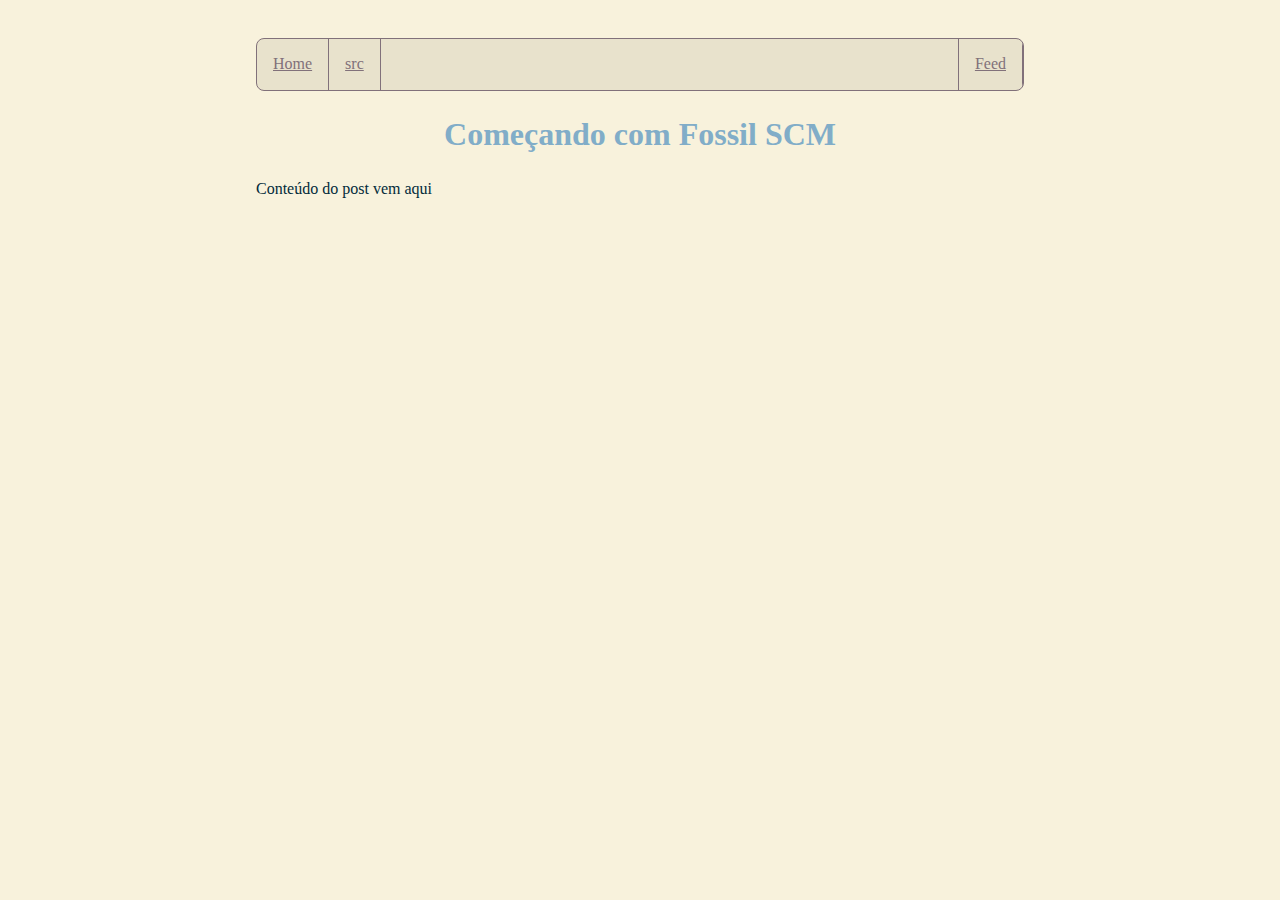
<file: blog/posts/2022-05-05-starting-with-fossil-scm.html>
<!DOCTYPE html>
<html lang="pt">

<head>
	<meta charset="utf-8">
	<meta name="viewport" content="width=device-width, initial-scale=1.0">

	<title>Começando com Fossil SCM</title>
	<meta name="author" content="Aníbal Vilela">
	<meta name="description" content="Leve introdução a uma alternativa ao git">

	<link rel="stylesheet" href="/deps/highlight/style.min.css">
	<link rel="stylesheet" href="/css/main.css">

	<link rel="icon" type="image/x-icon" href="/resources/images/icons/favicon.ico">
</head>

<body>
	<nav id="navigation-menu"><ul>
		<li><a href="/">Home</a></li>
		<li><a href="https://github.com/fickledogfish/fickledogfish.github.io">src</a></li>
		<li><a href="/resources/feeds/blog-full.xml">Feed</a></li>
	</ul></nav>

	<main>
	<h1>Começando com Fossil SCM</h1>

	<p>Conteúdo do post vem aqui</p>
	</main>

	<!-- Leave these at the end -->
	<script src="/deps/highlight/highlight.min.js"></script>
	<script type="module" src="/js/main.js"></script>
</body>

</html>
</file>
<file: css/main.css>
/* ╔════════╗
   ║ Colors ║
   ╚════════╝ */

:root {
	/* Light palette generated with coolors.co:
	 *
	 * - #81717A
	 * - #022B3A
	 * - #FFD5FF
	 * - #F8F2DC
	 * - #81ADC8
	 */
	--background-color: #F8F2DC;
	--text-color: #022B3A;
	--link-color: #81717A;
	--header-color: #81ADC8;

	--inline-code-text-color: #123B4A;
	--inline-code-background-color: var(--nav-menu-background-color);

	--nav-menu-background-color: #E8E2CC;
	--nav-menu-background-hover-color: #D8D2BC;
}

@media (prefers-color-scheme: dark) {
	:root {
		/* Dark palette generated with coolors.co:
		 *
		 * - #1E1E24
		 * - #ADA8B6
		 * - #FFEEDB
		 * - #55D6C2
		 * - #0FA3B1
		 */
		--background-color: #1E1E24;
		--text-color: #ADA8B6;
		--link-color: #8F8E8B;
		--header-color: #55D6C2;

		--inline-code-text-color: #A6A2B0;
		--inline-code-background-color: #2E2E34;

		--nav-menu-background-color: #1A1A1F;
		--nav-menu-background-hover-color: #2A2A3F;
	}
}

/* ╔═══════════╗
   ║ Variables ║
   ╚═══════════╝ */

:root {
	--nav-menu-border: 1px solid var(--link-color);

	--body-vertical-margin: 3%;
	--body-horizontal-small-margin: 3%;
	--body-horizontal-medium-margin: 10%;
	--body-horizontal-big-margin: 20%;

	--highlight-padding: 3px;
	--highlight-border-radius: 8px;
}

/* ╔══════════════════════╗
   ║ Media content sizing ║
   ╚══════════════════════╝ */

/* https://stackoverflow.com/questions/47286123/different-css-margins-for-mobile-desktop-without-multiple-block-content */

/* Smaller devices get only a tiny margin */
@media screen {
	body {
		margin: var(--body-vertical-margin) var(--body-horizontal-small-margin);
	}
}

/* Tablets, landscape iPad, lo-res laptops and desktops */
@media screen and (min-width: 801px) {
	body {
		margin: var(--body-vertical-margin) var(--body-horizontal-medium-margin);
	}
}

/* From big landscape tablets onwards */
@media screen and (min-width: 1025px) {
	body {
		margin: var(--body-vertical-margin) var(--body-horizontal-big-margin);
	}
}

/* ╔════════╗
   ║ Colors ║
   ╚════════╝ */

:root {
	background-color: var(--background-color);
	color: var(--text-color);
	font-size: 15;
	line-height: 1.4;
}

a {
	color: var(--link-color);
}

h1 {
	text-align: center;
}

h1, h2, h3 {
	color: var(--header-color);
}

/* ╔══════════════╗
   ║ Highlighting ║
   ╚══════════════╝ */

pre {
	tab-size: 4;
}

pre code[class^="language-"] {
	border-radius: var(--highlight-border-radius);
}

span.type-name, span.file-name, span.tool-name, p code, p var, li code {
	font-family: monospace;
	color: var(--inline-code-text-color);
	background: var(--inline-code-background-color);
	border-radius: var(--highlight-border-radius);
	padding: var(--highlight-padding);
}

/* ╔═════════════════╗
   ║ Navigation menu ║
   ╚═════════════════╝ */

#navigation-menu ul {
	border-radius: var(--highlight-border-radius);
	border: var(--nav-menu-border);
	list-style-type: none;
	margin: 0;
	padding: 0;
	overflow: hidden;
	background-color: var(--nav-menu-background-color);
}

#navigation-menu ul li {
	float: left;
	border-right: var(--nav-menu-border);
}

#navigation-menu ul li:last-child {
	float: right;
	border-left: var(--nav-menu-border);
}

#navigation-menu ul li a {
	display: block;
	text-align: center;
	padding: 14px 16px;
}

#navigation-menu ul li a:hover {
	background-color: var(--nav-menu-background-hover-color);
}
</file>
<file: deps/highlight/style.min.css>
pre code.hljs{display:block;overflow-x:auto;padding:1em}code.hljs{padding:3px 5px}.hljs{background:#011627;color:#d6deeb}.hljs-keyword{color:#c792ea;font-style:italic}.hljs-built_in{color:#addb67;font-style:italic}.hljs-type{color:#82aaff}.hljs-literal{color:#ff5874}.hljs-number{color:#f78c6c}.hljs-regexp{color:#5ca7e4}.hljs-string{color:#ecc48d}.hljs-subst{color:#d3423e}.hljs-symbol{color:#82aaff}.hljs-class{color:#ffcb8b}.hljs-function{color:#82aaff}.hljs-title{color:#dcdcaa;font-style:italic}.hljs-params{color:#7fdbca}.hljs-comment{color:#637777;font-style:italic}.hljs-doctag{color:#7fdbca}.hljs-meta,.hljs-meta .hljs-keyword{color:#82aaff}.hljs-meta .hljs-string{color:#ecc48d}.hljs-section{color:#82b1ff}.hljs-attr,.hljs-name,.hljs-tag{color:#7fdbca}.hljs-attribute{color:#80cbc4}.hljs-variable{color:#addb67}.hljs-bullet{color:#d9f5dd}.hljs-code{color:#80cbc4}.hljs-emphasis{color:#c792ea;font-style:italic}.hljs-strong{color:#addb67;font-weight:700}.hljs-formula{color:#c792ea}.hljs-link{color:#ff869a}.hljs-quote{color:#697098;font-style:italic}.hljs-selector-tag{color:#ff6363}.hljs-selector-id{color:#fad430}.hljs-selector-class{color:#addb67;font-style:italic}.hljs-selector-attr,.hljs-selector-pseudo{color:#c792ea;font-style:italic}.hljs-template-tag{color:#c792ea}.hljs-template-variable{color:#addb67}.hljs-addition{color:#addb67ff;font-style:italic}.hljs-deletion{color:#ef535090;font-style:italic}
</file>
